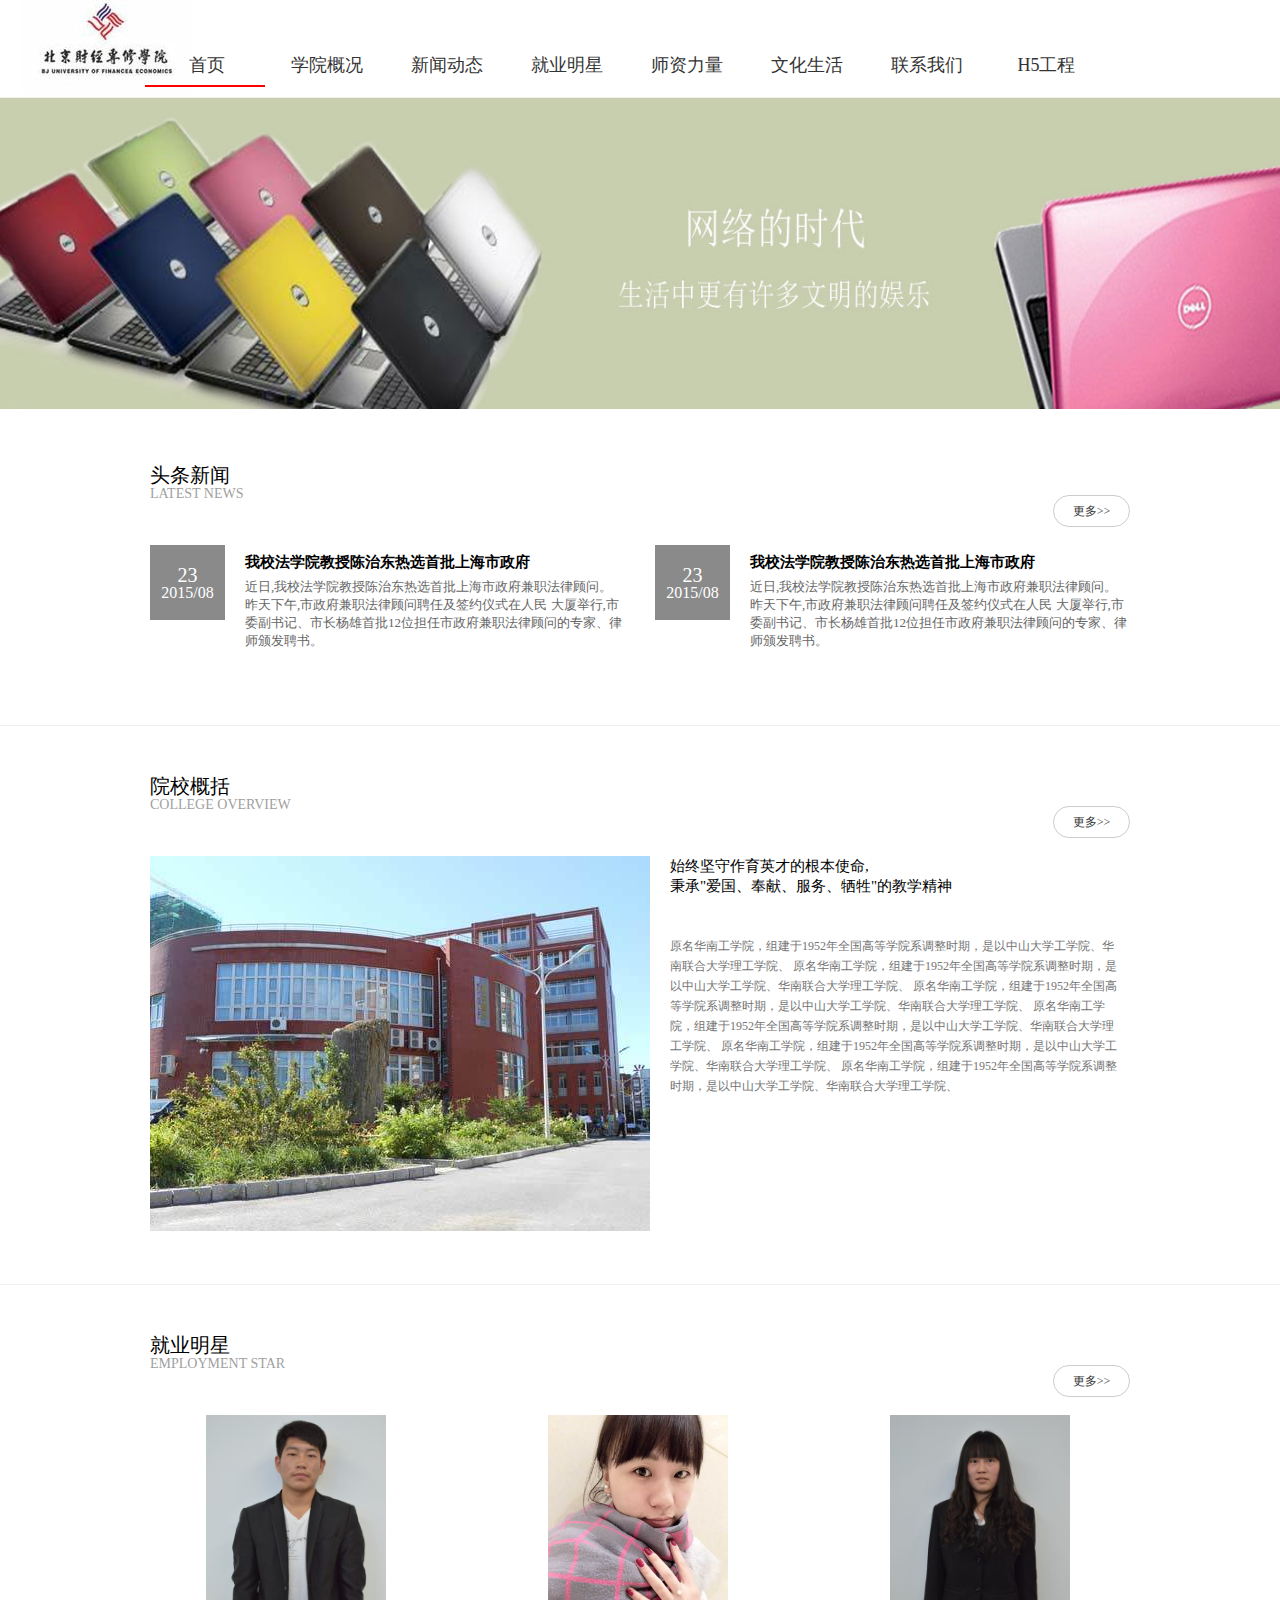
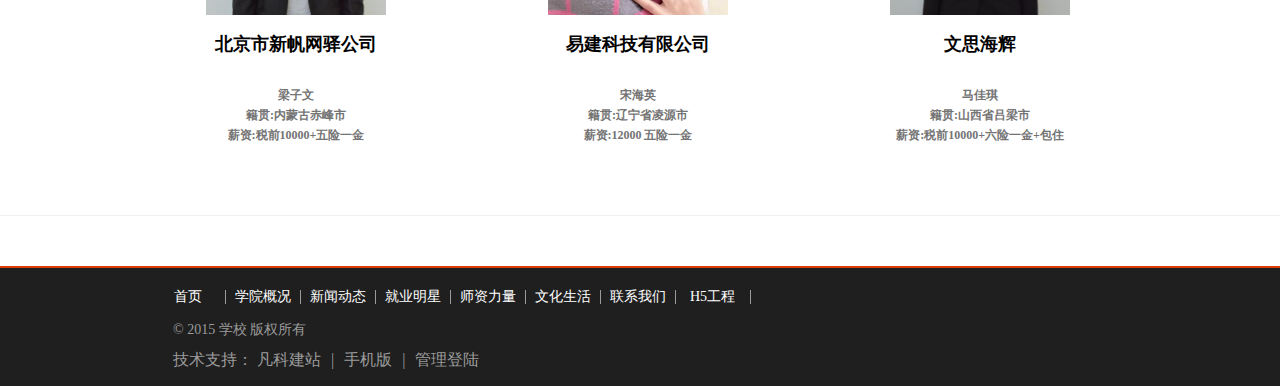
<file: college/index.html>
<!DOCTYPE html>
<html>

	<head>
		<meta charset="utf-8">
		<meta name="viewport" content="initial-scale=1.0, maximum-scale=1.0, user-scalable=no" />
		<title>H5学院</title>
		<link rel="stylesheet" type="text/css" href="css/reset.css" />
		<link rel="stylesheet" type="text/css" href="css/style.css" />
		<link rel="stylesheet" type="text/css" href="css/mediaStyle.css" />
		<script src="js/html5.js" type="text/javascript" charset="utf-8"></script>
		<script src="js/respond.js" type="text/javascript" charset="utf-8"></script>
	</head>

	<body>
		<header class="index_head">
			<ul>
				<li style="border-bottom: 2px solid red;"><a href="index.html">首页</a></li>
				<li><a href="scholastic.html">学院概况</a></li>
				<li><a href="new.html">新闻动态</a></li>
				<li><a href="humanism.html">就业明星</a></li>
				<li><a href="learning.html">师资力量</a></li>
				<li><a href="Kultur.html">文化生活</a></li>
				<li><a href="contact.html">联系我们</a></li>
				<li><a href="H5Engineering.html">H5工程</a></li>
			</ul>
		</header>
		<div id="div1" class="div1">
			<div class="banner" id="banner">
				<ul class="win" id="win">
					<li><img src="img/bannerA.jpg" alt=""></li>
					<li><img src="img/bannerS.jpg" alt=""></li>
					<li><img src="img/bannerD.jpg" alt=""></li>
					
				</ul>
				<img src="img/banner_left.png" alt="" class="left aaa">
				<img src="img/banner_right.png" alt="" class="right aaa">
			</div>
		</div>
		<div class="index_mian">
			<div class="index_mian_one">
				<div class="index_mian_one_new">
					<div class="index_mian_one_new_top">
						<div class="left">
							<h1>头条新闻</h1>
							<h2>LATEST NEWS</h2>
						</div>
						<div class="right">
							<a href="new.html">更多>></a>
						</div>
					</div>
					<div class="index_mian_one_new_center">
						<div class="left">
							<div class="block">
								<ul>
									<li>23</li>
									<li>2015/08</li>
								</ul>
							</div>
							<div class="right">
								<h1>我校法学院教授陈治东热选首批上海市政府</h1>
								<p>
									近日,我校法学院教授陈治东热选首批上海市政府兼职法律顾问。昨天下午,市政府兼职法律顾问聘任及签约仪式在人民 大厦举行,市委副书记、市长杨雄首批12位担任市政府兼职法律顾问的专家、律师颁发聘书。
								</p>
							</div>
						</div>
						<div class="left rightt">
							<div class="block">
								<ul>
									<li>23</li>
									<li>2015/08</li>
								</ul>
							</div>
							<div class="right">
								<h1>我校法学院教授陈治东热选首批上海市政府</h1>
								<p>
									近日,我校法学院教授陈治东热选首批上海市政府兼职法律顾问。昨天下午,市政府兼职法律顾问聘任及签约仪式在人民 大厦举行,市委副书记、市长杨雄首批12位担任市政府兼职法律顾问的专家、律师颁发聘书。
								</p>
							</div>
						</div>
					</div>
				</div>
			</div>
			<div class="index_mian_one index_mian_two">
				<div class="index_mian_one_new">
					<div class="index_mian_one_new_top">
						<div class="left">
							<h1>院校概括</h1>
							<h2>COLLEGE OVERVIEW</h2>
						</div>
						<div class="right">
							<a href="scholastic.html">更多>></a>
						</div>
					</div>
					<div class="index_mian_two_new_center">
						<div class="left">
							<img src="img/school.jpg" />
						</div>
						<div class="right">
							<h1>始终坚守作育英才的根本使命,</h1>
							<h1>秉承"爱国、奉献、服务、牺牲"的教学精神</h1>
							<p>
								原名华南工学院，组建于1952年全国高等学院系调整时期，是以中山大学工学院、华南联合大学理工学院、 原名华南工学院，组建于1952年全国高等学院系调整时期，是以中山大学工学院、华南联合大学理工学院、 原名华南工学院，组建于1952年全国高等学院系调整时期，是以中山大学工学院、华南联合大学理工学院、 原名华南工学院，组建于1952年全国高等学院系调整时期，是以中山大学工学院、华南联合大学理工学院、 原名华南工学院，组建于1952年全国高等学院系调整时期，是以中山大学工学院、华南联合大学理工学院、 原名华南工学院，组建于1952年全国高等学院系调整时期，是以中山大学工学院、华南联合大学理工学院、
							</p>
						</div>
						<div class="clear"></div>
					</div>
				</div>
			</div>
			<div class="index_mian_one index_mian_two index_mian_three">
				<div class="index_mian_one_new">
					<div class="index_mian_one_new_top">
						<div class="left">
							<h1>就业明星</h1>
							<h2>EMPLOYMENT STAR</h2>
						</div>
						<div class="right">
							<a href="humanism.html">更多>></a>
						</div>
					</div>
					<div class="index_mian_three_new_center">
						<div class="left">
							<div class="Aimg">
								<img src="img/liangziwen.jpg" />
							</div>
							<h1>北京市新帆网驿公司</h1>
							<ul>
								<li>梁子文</li>
								<li>籍贯:内蒙古赤峰市</li>
								<li>薪资:税前10000+五险一金</li>
							</ul>
						</div>
						<div class="left left_one">
							<div class="Aimg">
								<img src="img/songhaiying.jpg" />
							</div>
							<h1>易建科技有限公司</h1>
							<ul>
								<li>宋海英</li>
								<li>籍贯:辽宁省凌源市</li>
								<li>薪资:12000 五险一金</li>
							</ul>
						</div>
						<div class="left left_one">
							<div class="Aimg">
								<img src="img/majiaqi.jpg" />
							</div>
							<h1>文思海辉</h1>
							<ul>
								<li>马佳琪</li>
								<li>籍贯:山西省吕梁市</li>
								<li>薪资:税前10000+六险一金+包住</li>
							</ul>
						</div>
						<div class="clear"></div>
					</div>
				</div>
			</div>
		</div>
		<footer class="index_footer">
			<div class="footerMain">
				<ul class="navUl">
					<li><a href="index.html">首页</a></li>
					<li><a href="scholastic.html">学院概况</a></li>
					<li><a href="new.html">新闻动态</a></li>
					<li><a href="humanism.html">就业明星</a></li>
					<li><a href="learning.html">师资力量</a></li>
					<li><a href="Kultur.html">文化生活</a></li>
					<li><a href="contact.html">联系我们</a></li>
					<li><a href="H5Engineering.html">H5工程</a></li>
				</ul>
				<p>
					&copy; 2015 学校 版权所有
				</p>
				<ul class="listUl">
					<li>技术支持： <a href="#">凡科建站</a></li>
					<li>|</li>
					<li><a href="#">手机版</a></li>
					<li>|</li>
					<li><a href="#">管理登陆</a></li>
				</ul>
			</div>
		</footer>
	</body>
	<script src="js/jquery-1.11.0.js" type="text/javascript" charset="utf-8"></script>
	<script src="js/jquery-1.11.3.min.js"></script>
	<script src="js/bannerJs.js" type="text/javascript" charset="utf-8"></script>
	
</html>
</file>
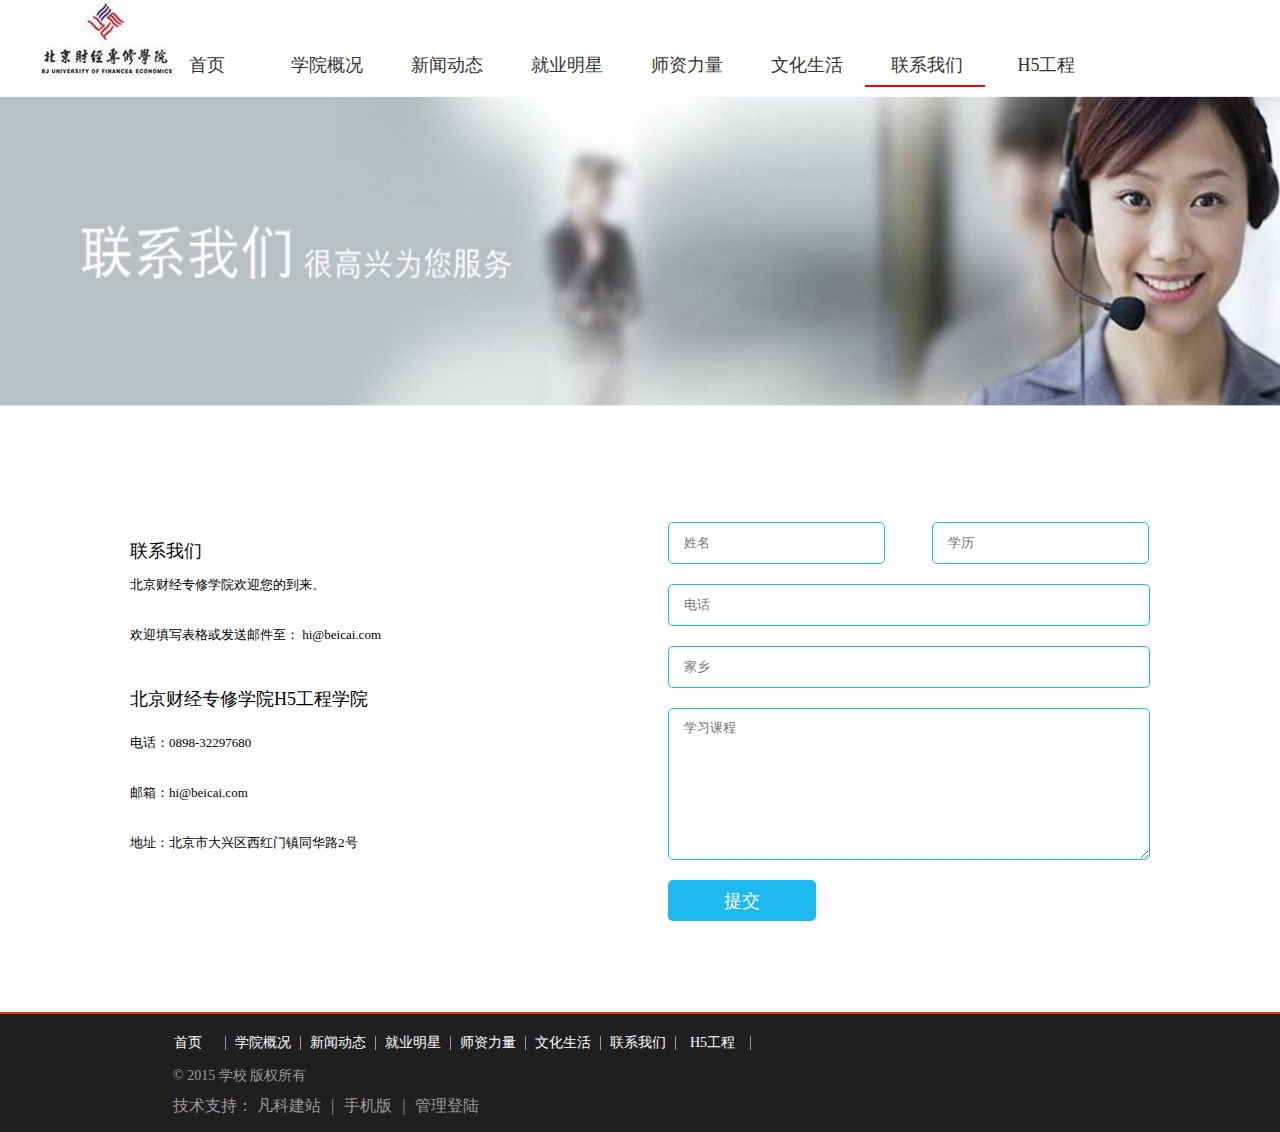
<file: college/contact.html>
<!DOCTYPE html>
<html>

	<head>
		<meta charset="UTF-8">
		<title>联系我们</title>
		<link rel="stylesheet" type="text/css" href="css/reset.css" />
		<link rel="stylesheet" type="text/css" href="css/style.css" />
		<link rel="stylesheet" type="text/css" href="css/mediaStyle.css" />
		<script src="js/html5.js" type="text/javascript" charset="utf-8"></script>
		<script src="js/respond.js" type="text/javascript" charset="utf-8"></script>

	</head>

	<body>
		<header class="index_head">
			<ul>
				<li><a href="index.html">首页</a></li>
				<li><a href="scholastic.html">学院概况</a></li>
				<li><a href="new.html">新闻动态</a></li>
				<li><a href="humanism.html">就业明星</a></li>
				<li><a href="learning.html">师资力量</a></li>
				<li><a href="Kultur.html">文化生活</a></li>
				<li style="border-bottom: 2px solid red;"><a href="contact.html">联系我们</a></li>
				<li><a href="H5Engineering.html">H5工程</a></li>
			</ul>
		</header>
		<div class="subBanner">
			<img src="img/bannerH.jpg" />
		</div>
		<div class="contact row" id="contact">
			<div class="w1200">

				<div class="contactinfo wow slideInLeft" data-wow-duration="0.8" style="visibility: visible; animation-name: slideInLeft;">
					<div class="title">
						<h2>联系我们</h2>
					</div>
					<p class="infolist">北京财经专修学院欢迎您的到来。
						<br> 欢迎填写表格或发送邮件至：
						<a href="mailto:hi@beicai.com">hi@beicai.com</a></p>
					<h1>北京财经专修学院H5工程学院</h1>
					<p>电话：0898-32297680</p>
					<p>邮箱：<a href="mailto:hi@beicai.com">hi@beicai.com</a></p>
					<p>地址：<a href="http://api.map.baidu.com/marker?location=18.312846,109.617865&title=%E7%B1%B3%E9%A5%AD%E7%A7%91%E6%8A%80&content=%E4%BA%91%E6%B8%AF%E5%9B%AD%E5%8C%BA6%E6%A0%8B3%E6%A5%BC&output=html" target="_blank">北京市大兴区西红门镇同华路2号</a></p>

				</div>
				<div class="contactform wow slideInRight" data-wow-duration="0.8" style="visibility: visible; animation-name: slideInRight;">

					<form enctype="multipart/form-data" method="post">
						<input type="hidden" name="action" value="post">
						<input type="hidden" name="diyid" value="1">
						<input type="hidden" name="do" value="2">
						<p>
							<input type="text" name="name" id="name" class="inputtxt " placeholder="姓名">

							<span style="”width:0;overflow:hidden;display:inline-block;float:left;”">&nbsp;</span>
							<input type="text" name="company" id="company" class="inputtxt line" placeholder="学历">

						</p>
						<p>
							<input type="text" name="tel" id="tel" class="inputlong" placeholder="电话">

						</p>
						<p>
							<input type="text" name="tel" id="tel" class="inputlong" placeholder="家乡">

						</p>
						<p>
							<textarea class="inputtxt" name="content" id="content" cols="30" rows="10" placeholder="学习课程"></textarea>

						</p>
						<input class="inputsub" type="submit" name="submit" value="提交">
					</form>
				</div>
			</div>
		</div>

		<footer class="index_footer">
			<div class="footerMain">
				<ul class="navUl">
					<li><a href="index.html">首页</a></li>
					<li><a href="scholastic.html">学院概况</a></li>
					<li><a href="new.html">新闻动态</a></li>
					<li><a href="humanism.html">就业明星</a></li>
					<li><a href="learning.html">师资力量</a></li>
					<li><a href="Kultur.html">文化生活</a></li>
					<li><a href="contact.html">联系我们</a></li>
					<li><a href="H5Engineering.html">H5工程</a></li>
				</ul>
				<p>
					&copy; 2015 学校 版权所有
				</p>
				<ul class="listUl">
					<li>技术支持： <a href="#">凡科建站</a></li>
					<li>|</li>
					<li><a href="#">手机版</a></li>
					<li>|</li>
					<li><a href="#">管理登陆</a></li>
				</ul>
			</div>
		</footer>
	</body>

</html>
</file>
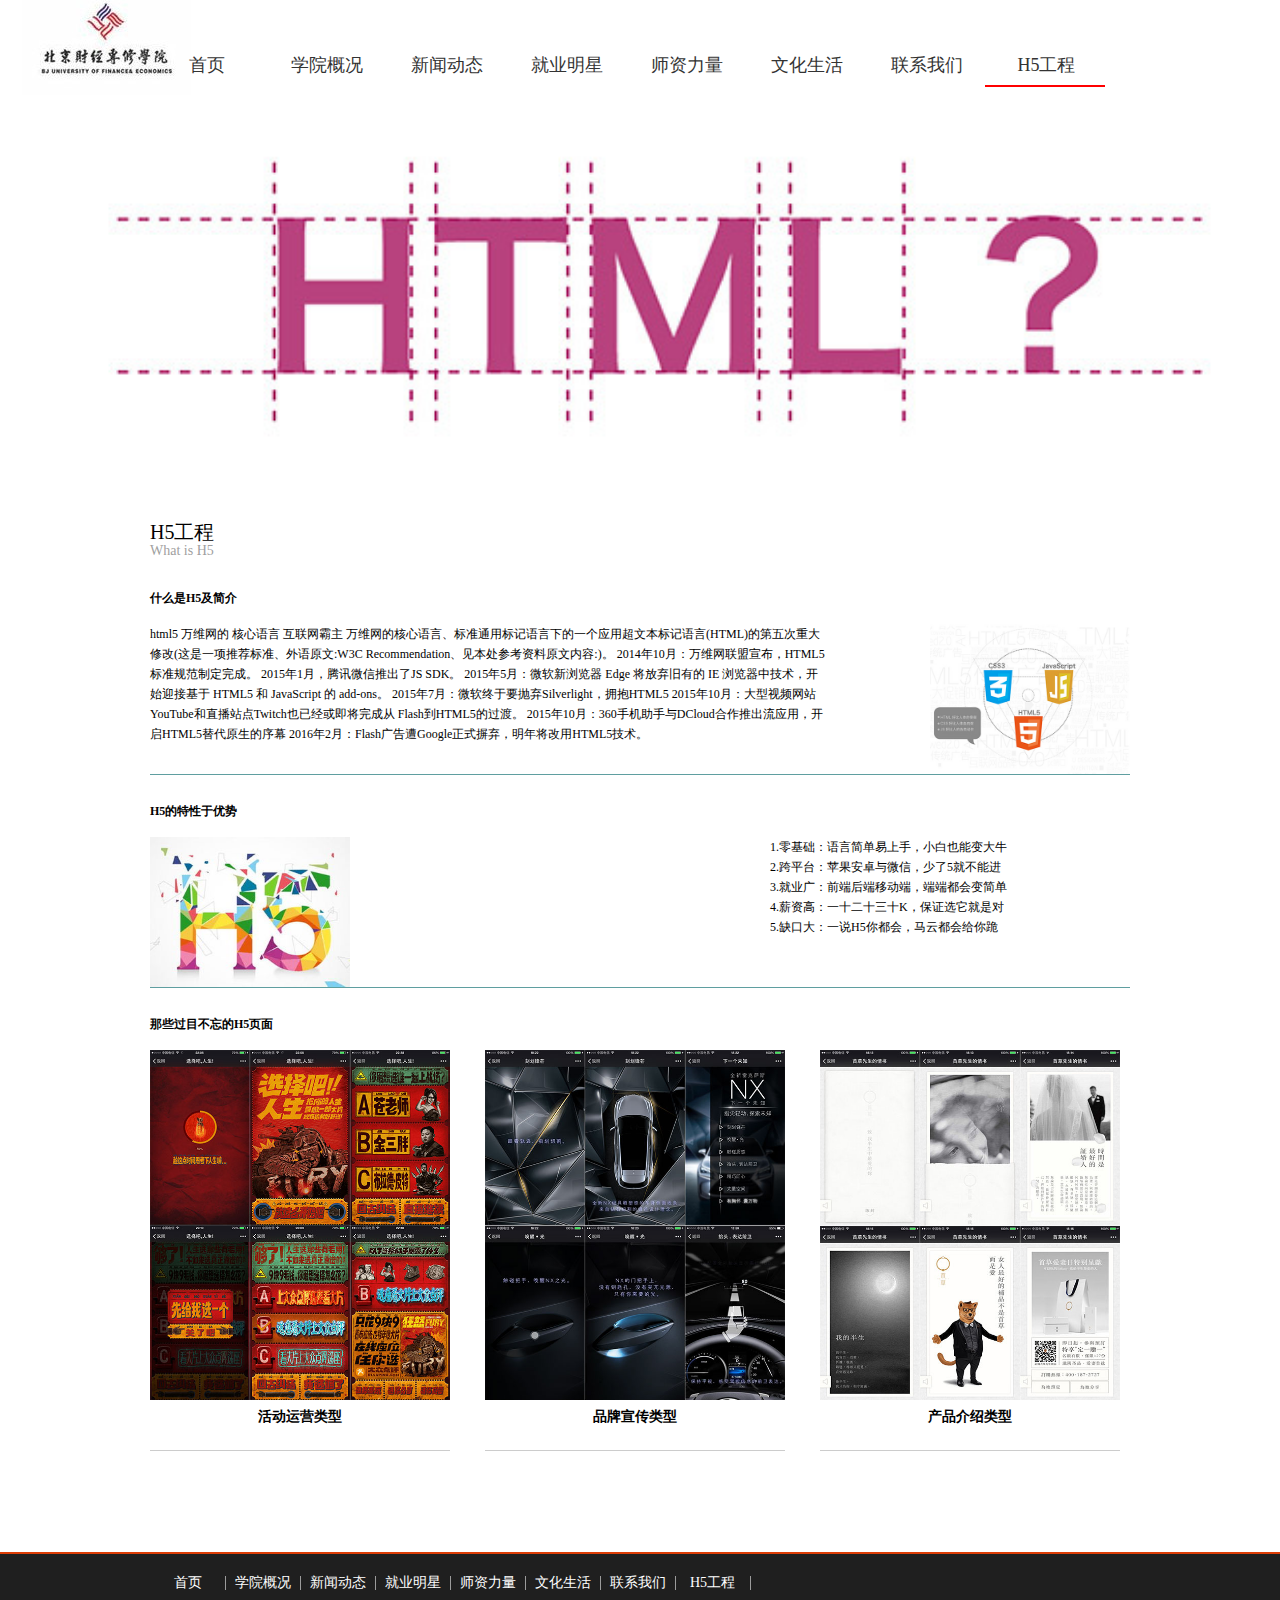
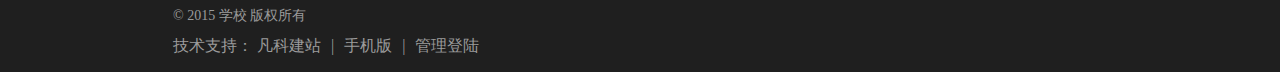
<file: college/H5Engineering.html>
<!DOCTYPE html>
<html>

	<head>
		<meta charset="UTF-8">
		<title>H5工程</title>
		<link rel="stylesheet" type="text/css" href="css/reset.css" />
		<link rel="stylesheet" type="text/css" href="css/style.css" />
		<link rel="stylesheet" type="text/css" href="css/mediaStyle.css" />
		<script src="js/html5.js" type="text/javascript" charset="utf-8"></script>
		<script src="js/respond.js" type="text/javascript" charset="utf-8"></script>

	</head>

	<body>
		<header class="index_head">
			<ul>
				<li><a href="index.html">首页</a></li>
				<li><a href="scholastic.html">学院概况</a></li>
				<li><a href="new.html">新闻动态</a></li>
				<li><a href="humanism.html">就业明星</a></li>
				<li><a href="learning.html">师资力量</a></li>
				<li><a href="Kultur.html">文化生活</a></li>
				<li><a href="contact.html">联系我们</a></li>
				<li style="border-bottom: 2px solid red;"><a href="H5Engineering.html">H5工程</a></li>
			</ul>
		</header>
		<div class="subBanner">
			<img src="img/html5.jpg" />
		</div>
		<div class="H5_main">
			<div class="index_mian_one_new_top">
				<div class="left">
					<h1>H5工程</h1>
					<h2>What is H5</h2>
				</div>
			</div>
			<div class="top">
				<h1>什么是H5及简介</h1>
				<p> html5 万维网的 核心语言 互联网霸主 万维网的核心语言、标准通用标记语言下的一个应用超文本标记语言(HTML)的第五次重大修改(这是一项推荐标准、外语原文:W3C Recommendation、见本处参考资料原文内容:)。 2014年10月：万维网联盟宣布，HTML5标准规范制定完成。 2015年1月，腾讯微信推出了JS SDK。 2015年5月：微软新浏览器 Edge 将放弃旧有的 IE 浏览器中技术，开始迎接基于 HTML5 和 JavaScript 的 add-ons。 2015年7月：微软终于要抛弃Silverlight，拥抱HTML5
					2015年10月：大型视频网站YouTube和直播站点Twitch也已经或即将完成从 Flash到HTML5的过渡。 2015年10月：360手机助手与DCloud合作推出流应用，开启HTML5替代原生的序幕 2016年2月：Flash广告遭Google正式摒弃，明年将改用HTML5技术。
				</p>
				<img src="img/H5_1.jpg" />
			</div>
			<div class="cente">
				<h1>H5的特性于优势</h1>
				<img src="img/H5.jpg" />
				<pre>
					1.零基础：语言简单易上手，小白也能变大牛
					2.跨平台：苹果安卓与微信，少了5就不能进
					3.就业广：前端后端移动端，端端都会变简单
					4.薪资高：一十二十三十K，保证选它就是对
					5.缺口大：一说H5你都会，马云都会给你跪
					
				</pre>

				</p>
			</div>
			<div class="bottom">
				<h1>那些过目不忘的H5页面</h1>
				<div class="case_1">
					<img src="img/case_1.jpg" />
					<h2>活动运营类型</h2>
				</div>
				<div class="case_2">
					<img src="img/case_2.jpg" />
					<h2>品牌宣传类型</h2>
				</div>
				<div class="case_3">
					<img src="img/case_3.jpg" />
					<h2>产品介绍类型</h2>
				</div>
			</div>
		</div>
		<footer class="index_footer">
			<div class="footerMain">
				<ul class="navUl">
					<li><a href="index.html">首页</a></li>
					<li><a href="scholastic.html">学院概况</a></li>
					<li><a href="new.html">新闻动态</a></li>
					<li><a href="humanism.html">就业明星</a></li>
					<li><a href="learning.html">师资力量</a></li>
					<li><a href="Kultur.html">文化生活</a></li>
					<li><a href="contact.html">联系我们</a></li>
					<li><a href="H5Engineering.html">H5工程</a></li>
				</ul>
				<p>
					&copy; 2015 学校 版权所有
				</p>
				<ul class="listUl">
					<li>技术支持： <a href="#">凡科建站</a></li>
					<li>|</li>
					<li><a href="#">手机版</a></li>
					<li>|</li>
					<li><a href="#">管理登陆</a></li>
				</ul>
			</div>
		</footer>
	</body>
	
</html>
</file>
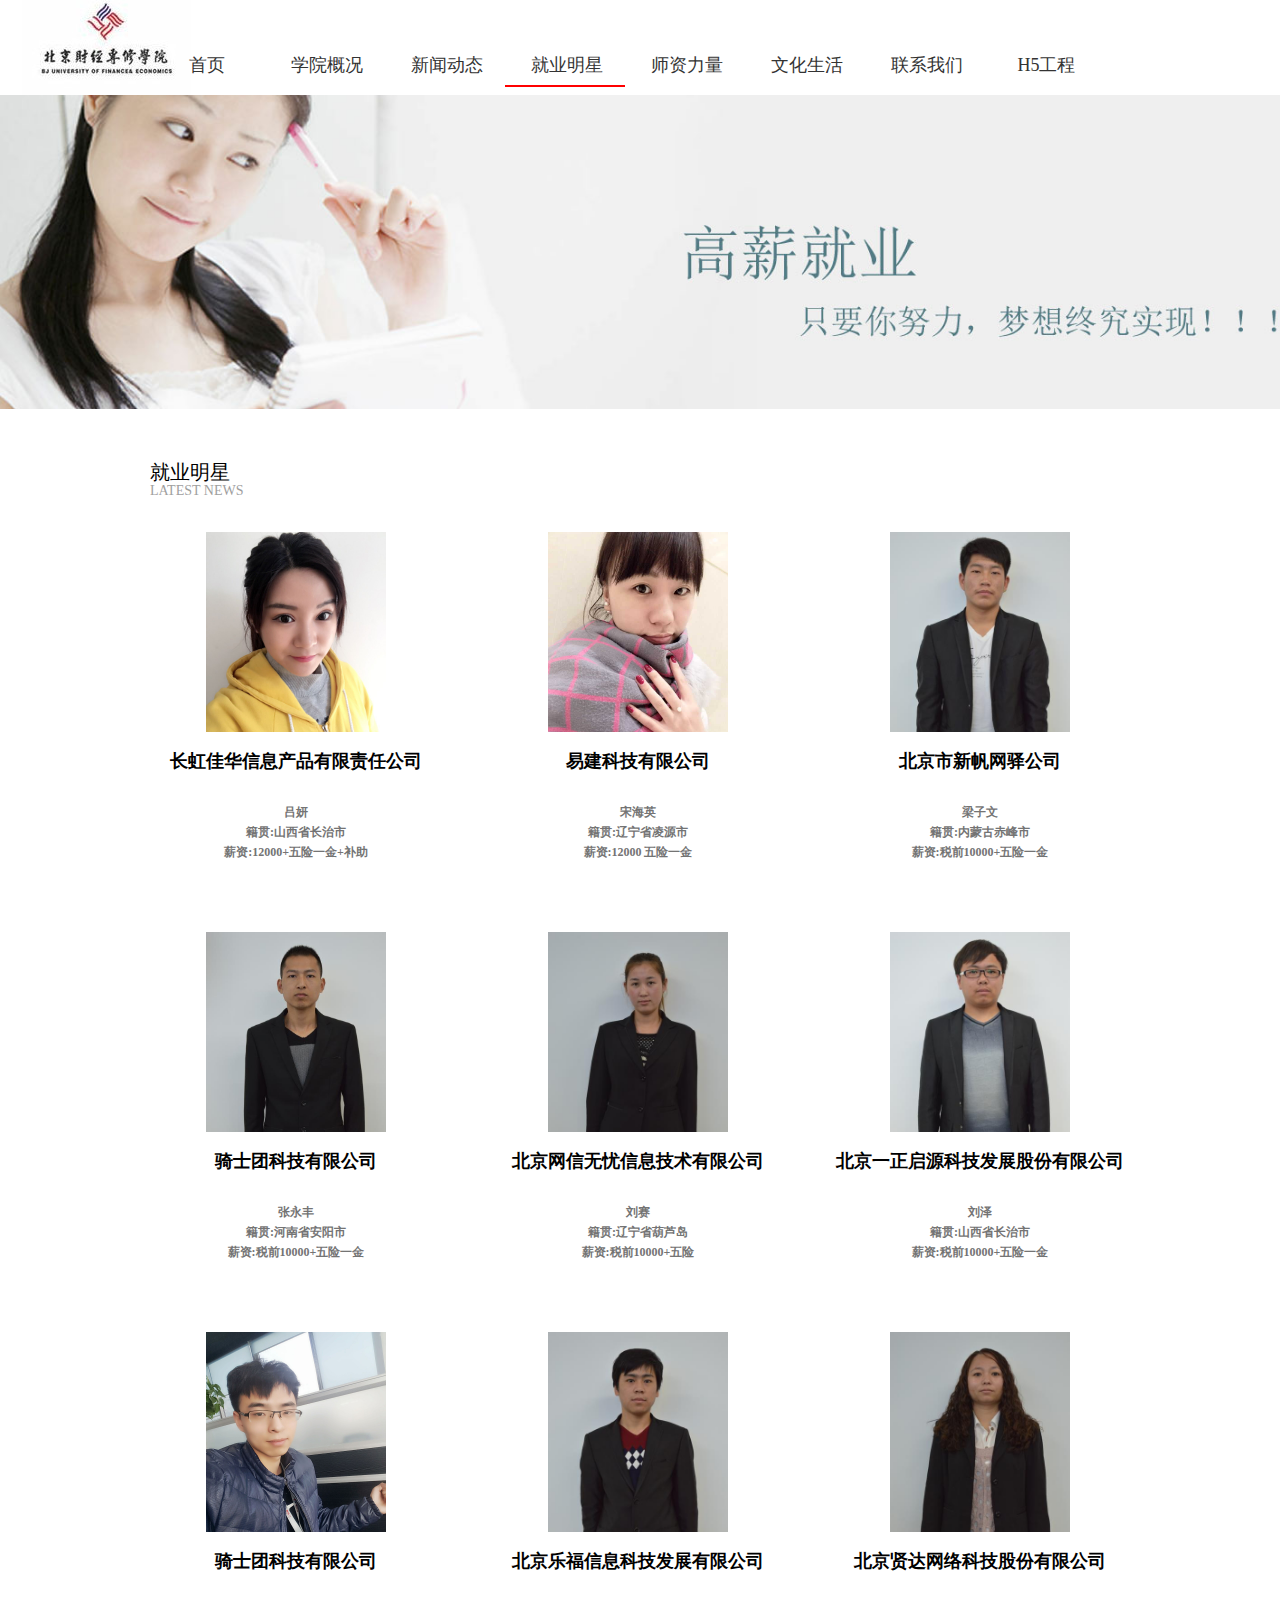
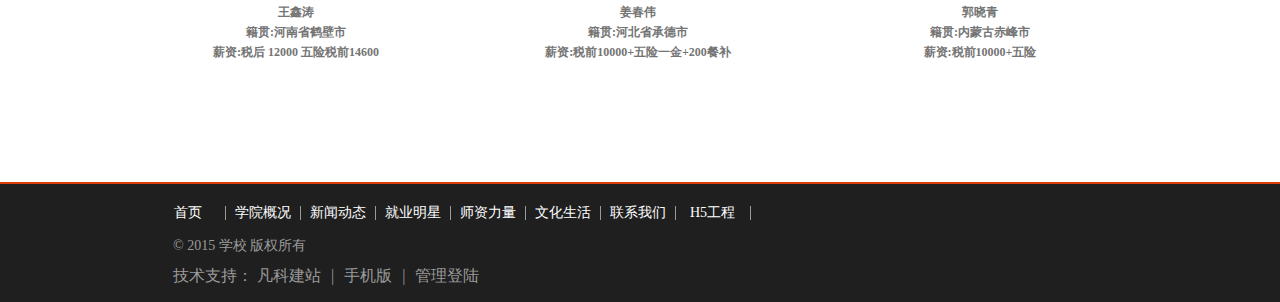
<file: college/humanism.html>
<!DOCTYPE html>
<html>

	<head>
		<meta charset="UTF-8">
		<title>就业明星</title>
		<link rel="stylesheet" type="text/css" href="css/reset.css" />
		<link rel="stylesheet" type="text/css" href="css/style.css" />
		<link rel="stylesheet" type="text/css" href="css/mediaStyle.css" />
		<script src="js/html5.js" type="text/javascript" charset="utf-8"></script>
		<script src="js/respond.js" type="text/javascript" charset="utf-8"></script>

	</head>

	<body>
		<header class="index_head">
			<ul>
				<li><a href="index.html">首页</a></li>
				<li><a href="scholastic.html">学院概况</a></li>
				<li><a href="new.html">新闻动态</a></li>
				<li style="border-bottom: 2px solid red;"><a href="humanism.html">就业明星</a></li>
				<li><a href="learning.html">师资力量</a></li>
				<li><a href="Kultur.html">文化生活</a></li>
				<li><a href="contact.html">联系我们</a></li>
				<li><a href="H5Engineering.html">H5工程</a></li>
			</ul>
		</header>
		<div class="subBanner">
			<img src="img/bannerD.jpg" />
		</div>
		<div class="humamism_main">
			<div class="index_mian_one_new_top">
				<div class="left">
					<h1>就业明星</h1>
					<h2>LATEST NEWS</h2>
				</div>
			</div>
			<div class="index_mian_three_new_center jiuye">
				<div class="left">
					<div class="Aimg">
						<img src="img/lvyan.jpg" />
					</div>
					<h1>长虹佳华信息产品有限责任公司 </h1>
					<ul>
						<li>吕妍</li>
						<li>籍贯:山西省长治市</li>
						<li>薪资:12000+五险一金+补助</li>
					</ul>
				</div>
				<div class="left left_one">
					<div class="Aimg">
						<img src="img/songhaiying.jpg" />
					</div>
					<h1>易建科技有限公司</h1>
					<ul>
						<li>宋海英</li>
						<li>籍贯:辽宁省凌源市</li>
						<li>薪资:12000 五险一金</li>
					</ul>

				</div>
				<div class="left left_one">
					<div class="Aimg">
						<img src="img/liangziwen.jpg" />
					</div>
					<h1>北京市新帆网驿公司</h1>
					<ul>
						<li>梁子文</li>
						<li>籍贯:内蒙古赤峰市</li>
						<li>薪资:税前10000+五险一金</li>
					</ul>

				</div>
				<div class="clear"></div>
			</div>
			<div class="index_mian_three_new_center jiuYeTow">
				<div class="left">
					<div class="Aimg">
						<img src="img/zhangyongfeng.jpg" />
					</div>
					<h1>骑士团科技有限公司</h1>
					<ul>
						<li>张永丰</li>
						<li>籍贯:河南省安阳市</li>
						<li>薪资:税前10000+五险一金</li>
					</ul>

				</div>
				<div class="left left_one">
					<div class="Aimg">
						<img src="img/liusai.jpg" />
					</div>
					<h1>北京网信无忧信息技术有限公司</h1>
					<ul>
						<li>刘赛</li>
						<li>籍贯:辽宁省葫芦岛</li>
						<li>薪资:税前10000+五险</li>
					</ul>

				</div>
				<div class="left left_one">
					<div class="Aimg">
						<img src="img/liuze.jpg" />
					</div>
					<h1>北京一正启源科技发展股份有限公司</h1>
					<ul>
						<li>刘泽</li>
						<li>籍贯:山西省长治市</li>
						<li>薪资:税前10000+五险一金</li>
					</ul>
				</div>
				<div class="clear"></div>
			</div>
			<div class="index_mian_three_new_center jiuYeTow">
				<div class="left">
					<div class="Aimg">
						<img src="img/wangxintao.jpg" />
					</div>
					<h1>骑士团科技有限公司</h1>
					<ul>
						<li>王鑫涛</li>
						<li>籍贯:河南省鹤壁市</li>
						<li>薪资:税后 12000 五险税前14600</li>
					</ul>

				</div>
				<div class="left left_one">
					<div class="Aimg">
						<img src="img/jiangchunwei.jpg" />
					</div>
					<h1>北京乐福信息科技发展有限公司</h1>
					<ul>
						<li>姜春伟</li>
						<li>籍贯:河北省承德市</li>
						<li>薪资:税前10000+五险一金+200餐补</li>
					</ul>

				</div>
				<div class="left left_one">
					<div class="Aimg">
						<img src="img/guoxiaoqing.jpg" />
					</div>
					<h1>北京贤达网络科技股份有限公司</h1>
					<ul>
						<li>郭晓青</li>
						<li>籍贯:内蒙古赤峰市</li>
						<li>薪资:税前10000+五险</li>
					</ul>
				</div>
				<div class="clear"></div>
			</div>
		</div>
		<footer class="index_footer">
			<div class="footerMain">
				<ul class="navUl">
					<li><a href="index.html">首页</a></li>
					<li><a href="scholastic.html">学院概况</a></li>
					<li><a href="new.html">新闻动态</a></li>
					<li><a href="humanism.html">就业明星</a></li>
					<li><a href="learning.html">师资力量</a></li>
					<li><a href="Kultur.html">文化生活</a></li>
					<li><a href="contact.html">联系我们</a></li>
					<li><a href="H5Engineering.html">H5工程</a></li>
				</ul>
				<p>
					&copy; 2015 学校 版权所有
				</p>
				<ul class="listUl">
					<li>技术支持： <a href="#">凡科建站</a></li>
					<li>|</li>
					<li><a href="#">手机版</a></li>
					<li>|</li>
					<li><a href="#">管理登陆</a></li>
				</ul>
			</div>
		</footer>
	</body>
	
</html>
</file>
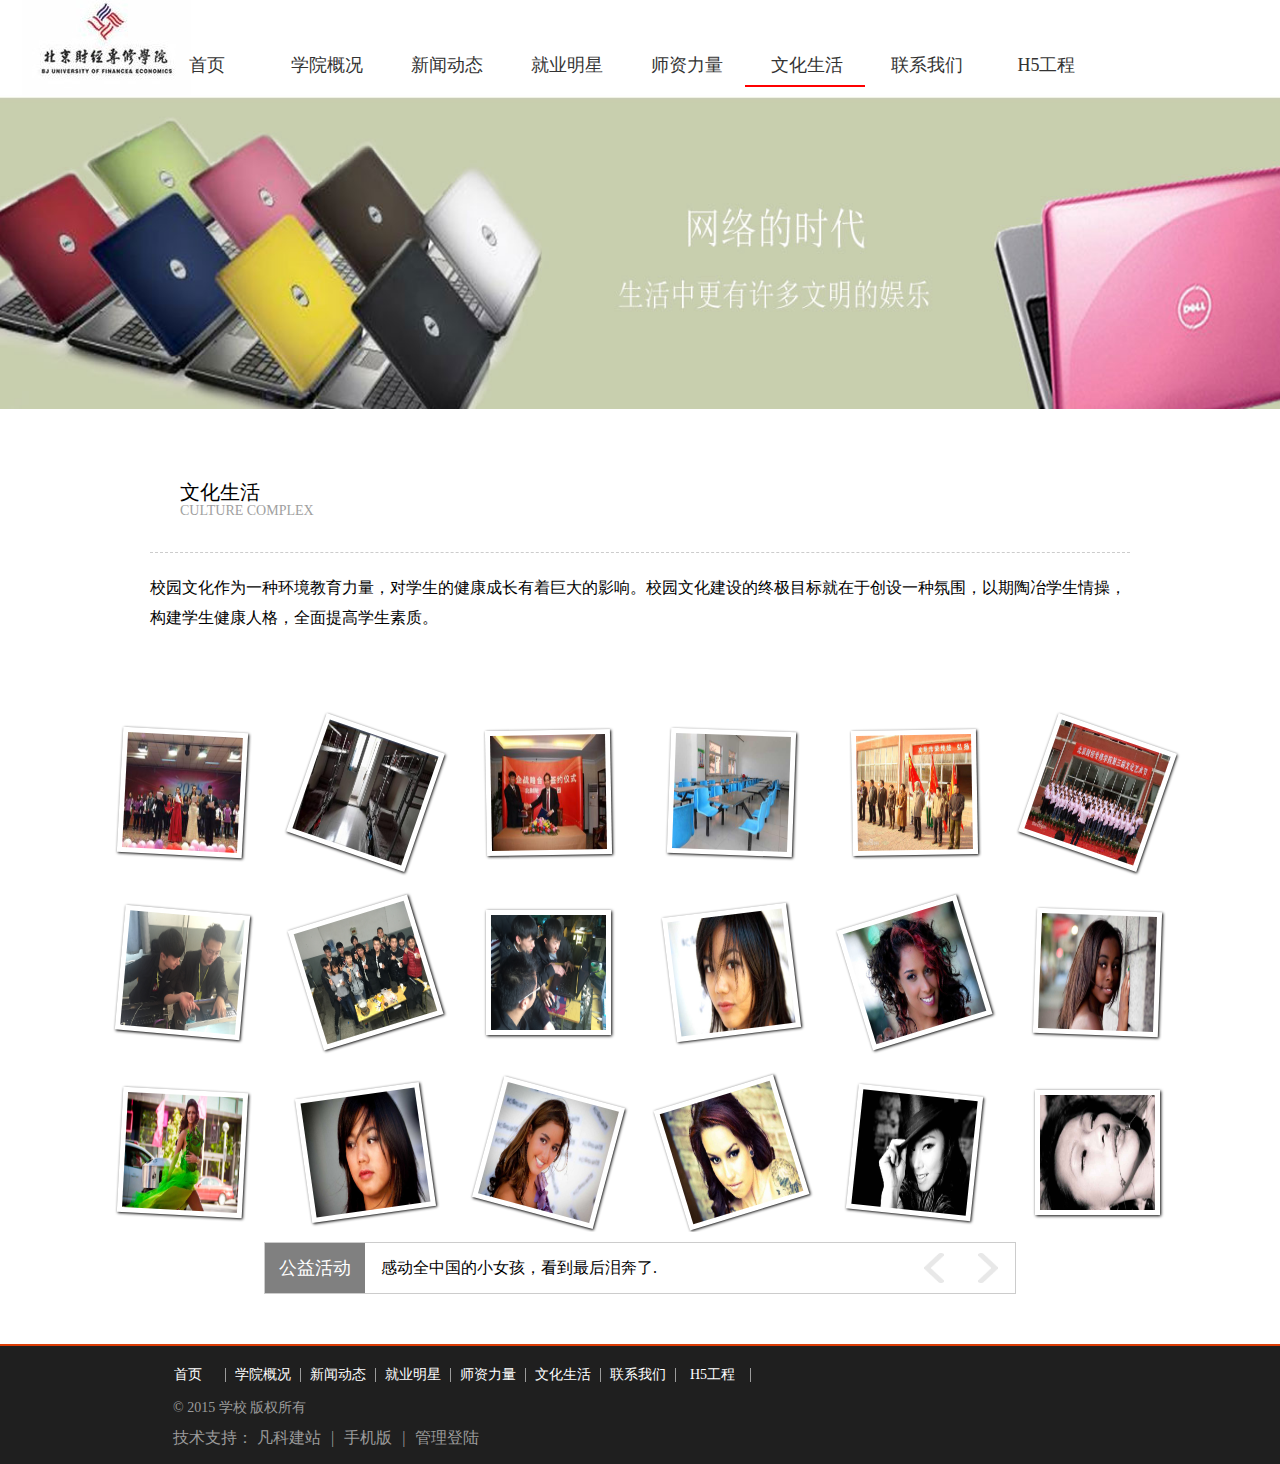
<file: college/Kultur.html>
<!DOCTYPE html>
<html>

	<head>
		<meta charset="UTF-8">
		<title>文化生活</title>
		<link rel="stylesheet" type="text/css" href="css/reset.css" />
		<link rel="stylesheet" type="text/css" href="css/style.css" />
		<link rel="stylesheet" type="text/css" href="css/mediaStyle.css" />
		<script src="js/html5.js" type="text/javascript" charset="utf-8"></script>
		<script src="js/respond.js" type="text/javascript" charset="utf-8"></script>

	</head>

	<body>
		<header class="index_head">
			<ul>
				<li><a href="index.html">首页</a></li>
				<li><a href="scholastic.html">学院概况</a></li>
				<li><a href="new.html">新闻动态</a></li>
				<li><a href="humanism.html">就业明星</a></li>
				<li><a href="learning.html">师资力量</a></li>
				<li style="border-bottom: 2px solid red;"><a href="Kultur.html">文化生活</a></li>
				<li><a href="contact.html">联系我们</a></li>
				<li><a href="H5Engineering.html">H5工程</a></li>
			</ul>
		</header>
		<div class="subBanner">
			<img src="img/bannerA.jpg" />
		</div>
		<div class="Kultur_main">
			<div class="index_mian_one_new_top">
				<div class="left">
					<h1>文化生活</h1>
					<h2>CULTURE COMPLEX</h2>
				</div>
			</div>
			<div class="Kultur_h1_p">
				<p class="Kultur_p">校园文化作为一种环境教育力量，对学生的健康成长有着巨大的影响。校园文化建设的终极目标就在于创设一种氛围，以期陶冶学生情操，构建学生健康人格，全面提高学生素质。</p>
			</div>

			<div id="im_wrapper" class="im_wrapper">
				<div style="background-position:0px 0px;"><img src="img/1.jpg" alt="" /></div>
				<div style="background-position:-125px 0px;"><img src="img/2.jpg" alt="" /></div>
				<div style="background-position:-250px 0px;"><img src="img/3.jpg" alt="" /></div>
				<div style="background-position:-375px 0px;"><img src="img/4.jpg" alt="" /></div>
				<div style="background-position:-500px 0px;"><img src="img/5.jpg" alt="" /></div>
				<div style="background-position:-625px 0px;"><img src="img/6.jpg" alt="" /></div>

				<div style="background-position:0px -125px;"><img src="img/7.jpg" alt="" /></div>
				<div style="background-position:-125px -125px;"><img src="img/8.jpg" alt="" /></div>
				<div style="background-position:-250px -125px;"><img src="img/9.jpg" alt="" /></div>
				<div style="background-position:-375px -125px;"><img src="img/10.jpg" alt="" /></div>
				<div style="background-position:-500px -125px;"><img src="img/11.jpg" alt="" /></div>
				<div style="background-position:-625px -125px;"><img src="img/12.jpg" alt="" /></div>

				<div style="background-position:0px -250px;"><img src="img/13.jpg" alt="" /></div>
				<div style="background-position:-125px -250px;"><img src="img/14.jpg" alt="" /></div>
				<div style="background-position:-250px -250px;"><img src="img/15.jpg" alt="" /></div>
				<div style="background-position:-375px -250px;"><img src="img/16.jpg" alt="" /></div>
				<div style="background-position:-500px -250px;"><img src="img/17.jpg" alt="" /></div>
				<div style="background-position:-625px -250px;"><img src="img/18.jpg" alt="" /></div>

				<div style="background-position:0px -375px;"><img src="img/19.jpg" alt="" /></div>
				<div style="background-position:-125px -375px;"><img src="img/20.jpg" alt="" /></div>
				<div style="background-position:-250px -375px;"><img src="img/21.jpg" alt="" /></div>
				<div style="background-position:-375px -375px;"><img src="img/22.jpg" alt="" /></div>
				<div style="background-position:-500px -375px;"><img src="img/23.jpg" alt="" /></div>
				<div style="background-position:-625px -375px;"><img src="img/24.jpg" alt="" /></div>
			</div>
			<!--<div id="im_next" class="im_next">--><img src="img/you.jpg.jpg" id="im_next" class="im_next" />
			<!--</div>-->
			<!--<div id="im_prev" class="im_prev">--><img src="img/zuo.jpg.jpg" id="im_prev" class="im_prev" />
			<!--</div>-->

		</div>

		<div class="clear">

		</div>
		<div id="im_list">
			<h2>公益活动</h2>
			<ul>
				<li style="display:block" class="yi"><a href="javascript:;">感动全中国的小女孩，看到最后泪奔了.</a></li>
				<li><a href="javascript:;">iOS8.4.1正式发布 360发现两漏洞获苹果公开致谢 </a></li>
				<li><a href="javascript:;">所有电脑都能升WIN10？这个小工具告诉你真相</a></li>
				<li><a href="javascript:;">360三大议题入选世界顶级安全大会 </a></li>

			</ul>
			<div id="xia">
				<img src="img/zuo.jpg.jpg" class="zuo" />
				<img src="img/you.jpg.jpg" class="you" style=" margin-left:30px" />
			</div>
		</div>
		<div class="im_content" id="im_content">
			<div id="im_content_content">
				<div id="content1">
					<h1>感动全中国的小女孩，看到最后泪奔了</h1>
					<img src="img/school.jpg" alt="" />
					<p>iOS8.4.1正式发布 360发现两漏洞获苹果公开致谢iOS8.4.1正式发布 360发现两漏洞获苹果公开致谢iOS8.4.1正式发布 360发现两漏洞获苹果公开致谢iOS8.4.1正式发布 360发现两漏洞获苹果公开致谢iOS8.4.1正式发布 360发现两漏洞获苹果公开致谢iOS8.4.1正式发布 360发现两漏洞获苹果公开致谢</p>

					<b>时间：2015-3-6</b>
					<b>作者：小K</b>
					<button>返回</button>
				</div>
				<div id="content1">
					<h1>iOS8.4.1正式发布 360发现两漏洞获苹果公开致谢</h1>
					<img src="img/school.jpg" alt="" />
					<p>iOS8.4.1正式发布 360发现两漏洞获苹果公开致谢iOS8.4.1正式发布 360发现两漏洞获苹果公开致谢iOS8.4.1正式发布 360发现两漏洞获苹果公开致谢iOS8.4.1正式发布 360发现两漏洞获苹果公开致谢iOS8.4.1正式发布 360发现两漏洞获苹果公开致谢iOS8.4.1正式发布 360发现两漏洞获苹果公开致谢</p>

					<b>时间：2015-3-6</b>
					<b>作者：小K</b>
					<button>返回</button>
				</div>
				<div id="content1">
					<h1>所有电脑都能升WIN10？这个小工具告诉你真相</h1>
					<img src="img/school.jpg" alt="" />
					<p>iOS8.4.1正式发布 360发现两漏洞获苹果公开致谢iOS8.4.1正式发布 360发现两漏洞获苹果公开致谢iOS8.4.1正式发布 360发现两漏洞获苹果公开致谢iOS8.4.1正式发布 360发现两漏洞获苹果公开致谢iOS8.4.1正式发布 360发现两漏洞获苹果公开致谢iOS8.4.1正式发布 360发现两漏洞获苹果公开致谢</p>

					<b>时间：2015-3-6</b>
					<b>作者：小K</b>
					<button>返回</button>
				</div>
				<div id="content1">
					<h1>360三大议题入选世界顶级安全大会 </h1>
					<img src="img/school.jpg" alt="" />
					<p>iOS8.4.1正式发布 360发现两漏洞获苹果公开致谢iOS8.4.1正式发布 360发现两漏洞获苹果公开致谢iOS8.4.1正式发布 360发现两漏洞获苹果公开致谢iOS8.4.1正式发布 360发现两漏洞获苹果公开致谢iOS8.4.1正式发布 360发现两漏洞获苹果公开致谢iOS8.4.1正式发布 360发现两漏洞获苹果公开致谢</p>

					<b>时间：2015-3-6</b>
					<b>作者：小K</b>
					<button>返回</button>
				</div>
			</div>
		</div>
		<footer class="index_footer">
			<div class="footerMain">
				<ul class="navUl">
					<li><a href="index.html">首页</a></li>
					<li><a href="scholastic.html">学院概况</a></li>
					<li><a href="new.html">新闻动态</a></li>
					<li><a href="humanism.html">就业明星</a></li>
					<li><a href="learning.html">师资力量</a></li>
					<li><a href="Kultur.html">文化生活</a></li>
					<li><a href="contact.html">联系我们</a></li>
					<li><a href="H5Engineering.html">H5工程</a></li>
				</ul>

				<p>
					&copy; 2015 学校 版权所有
				</p>
				<ul class="listUl">
					<li>技术支持： <a href="#">凡科建站</a></li>
					<li>|</li>
					<li><a href="#">手机版</a></li>
					<li>|</li>
					<li><a href="#">管理登陆</a></li>
				</ul>
			</div>
		</footer>
	</body>
	
</html>
<script type="text/javascript" src="js/jquery.min.js"></script>
<script src="js/jquery.transform-0.9.1.min.js"></script>
<script type="text/javascript">
	//Paul Irish smartresize : http://paulirish.com/2009/throttled-smartresize-jquery-event-handler/
	(function($, sr) {
		// debouncing function from John Hann
		// http://unscriptable.com/index.php/2009/03/20/debouncing-javascript-methods/
		var debounce = function(func, threshold, execAsap) {
				var timeout;
				return function debounced() {
					var obj = this,
						args = arguments;

					function delayed() {
						if (!execAsap)
							func.apply(obj, args);
						timeout = null;
					};
					if (timeout)
						clearTimeout(timeout);
					else if (execAsap)
						func.apply(obj, args);
					timeout = setTimeout(delayed, threshold || 100);
				};
			}
			//smartresize
		jQuery.fn[sr] = function(fn) {
			return fn ? this.bind('resize', debounce(fn)) : this.trigger(sr);
		};
	})(jQuery, 'smartresize');
</script>
<script type="text/javascript">
	$(function() {
		//check if the user made the
		//mistake to open it with IE
		var ie = false;
		if ($.browser.msie)
			ie = true;
		//flag to control the click event
		var flg_click = true;
		//the wrapper
		var $im_wrapper = $('#im_wrapper');
		//the thumbs
		var $thumbs = $im_wrapper.children('div');
		//all the images
		var $thumb_imgs = $thumbs.find('img');
		//number of images
		var nmb_thumbs = $thumbs.length;
		//image loading status
		var $im_loading = $('#im_loading');
		//the next and previous buttons
		var $im_next = $('#im_next');
		var $im_prev = $('#im_prev');
		//number of thumbs per line
		var per_line = 6;
		//number of thumbs per column
		var per_col = Math.ceil(nmb_thumbs / per_line)
			//index of the current thumb
		var current = -1;
		//mode = grid | single
		var mode = 'grid';
		//an array with the positions of the thumbs
		//we will use it for the navigation in single mode
		var positionsArray = [];
		for (var i = 0; i < nmb_thumbs; ++i)
			positionsArray[i] = i;
		//preload all the images
		$im_loading.show();
		var loaded = 0;
		$thumb_imgs.each(function() {
			var $this = $(this);
			$('<img/>').load(function() {
				++loaded;
				if (loaded == nmb_thumbs * 2)
					start();
			}).attr('src', $this.attr('src'));
			$('<img/>').load(function() {
				++loaded;
				if (loaded == nmb_thumbs * 2)
					start();
			}).attr('src', $this.attr('src').replace('/thumbs', ''));
		});
		//starts the animation
		function start() {
			$im_loading.hide();
			//disperse the thumbs in a grid
			disperse();
		}
		//disperses the thumbs in a grid based on windows dimentions
		function disperse() {
			if (!flg_click) return;
			setflag();
			mode = 'grid';
			//center point for first thumb along the width of the window
			var spaces_w = $(window).width() / (per_line + 1);
			//center point for first thumb along the height of the window
			var spaces_h = $(window).height() / (per_col + 1);
			//let's disperse the thumbs equally on the page
			$thumbs.each(function(i) {
				var $thumb = $(this);
				//calculate left and top for each thumb,
				//considering how many we want per line
				var left = spaces_w * ((i % per_line) + 1) - $thumb.width() / 2;
				var top = spaces_h * (Math.ceil((i + 1) / per_line)) - $thumb.height() / 2;
				//lets give a random degree to each thumb
				var r = Math.floor(Math.random() * 41) - 20;
				/*
				now we animate the thumb to its final positions;
				we also fade in its image, animate it to 115x115,
				and remove any background image	of the thumb - this
				is not relevant for the first time we call disperse,
				but when changing from single to grid mode
				 */
				if (ie)
					var param = {
						'left': left + 'px',
						'top': top + 'px'
					};
				else
					var param = {
						'left': left + 'px',
						'top': top + 'px',
						'rotate': r + 'deg'
					};
				$thumb.stop()
					.animate(param, 700, function() {
						if (i == nmb_thumbs - 1)
							setflag();
					})
					.find('img')
					.fadeIn(700, function() {
						$thumb.css({
							'background-image': 'none'
						});
						$(this).animate({
							'width': '115px',
							'height': '115px',
							'marginTop': '5px',
							'marginLeft': '5px'
						}, 150);
					});
			});
		}
		//controls if we can click on the thumbs or not
		//if theres an animation in progress
		//we don't want the user to be able to click
		function setflag() {
			flg_click = !flg_click
		}
		/*
		when we click on a thumb, we want to merge them
		and show the full image that was clicked.
		we need to animate the thumbs positions in order
		to center the final image in the screen. The
		image itself is the background image that each thumb
		will have (different background positions)
		If we are currently seeing the single image,
		then we want to disperse the thumbs again,
		and with this, showing the thumbs images.
		 */
		//图片合成点击事件
		$thumbs.bind('click', function() {
			//			alert(1)
			if (!flg_click) return;
			setflag();
			var $this = $(this);
			current = $this.index();
			if (mode == 'grid') {
				mode = 'single';
				//the source of the full image
				var image_src = $this.find('img').attr('src').replace('/thumbs', '');
				$thumbs.each(function(i) {
					var $thumb = $(this);
					var $image = $thumb.find('img');
					//first we animate the thumb image
					//to fill the thumbs dimentions
					$image.stop().animate({
						'width': '100%',
						'height': '100%',
						'marginTop': '0px',
						'marginLeft': '0px'
					}, 150, function() {
						//calculate the dimentions of the full image
						var f_w = per_line * 125;
						var f_h = per_col * 125;
						var f_l = $(window).width() / 2 - f_w / 2
						var f_t = $(window).height() / 2 - f_h / 2
							/*
							set the background image for the thumb
							and animate the thumbs postions and rotation
							 */
						if (ie)
							var param = {
								'left': f_l + (i % per_line) * 125 + 'px',
								'top': f_t + Math.floor(i / per_line) * 125 + 'px'
							};
						else
							var param = {
								'rotate': '0deg',
								'left': f_l + (i % per_line) * 125 + 'px',
								'top': f_t + Math.floor(i / per_line) * 125 + 'px'
							};
						$thumb.css({
								'background-image': 'url(' + image_src + ')'
							}).stop()
							.animate(param, 1200, function() {
								//insert navigation for the single mode
								if (i == nmb_thumbs - 1) {
									addNavigation();
									setflag();
								}
							});
						//fade out the thumb's image
						$image.fadeOut(700);
					});
				});
			} else {
				setflag();
				//remove navigation
				removeNavigation();
				//if we are on single mode then disperse the thumbs
				disperse();
			}
		});
		//removes the navigation buttons
		function removeNavigation() {
			$im_next.stop().animate({
				'right': '-80px'
			}, 300);
			$im_prev.stop().animate({
				'left': '-80px'
			}, 300);
		}
		//add the navigation buttons
		function addNavigation() {
			$im_next.stop().animate({
				'right': '100px'
			}, 300);
			$im_prev.stop().animate({
				'left': '100px'
			}, 300);
		}
		//User clicks next button (single mode)
		//右边按钮点击
		$im_next.bind('click', function() {
			//			alert(1)
			if (!flg_click) return;
			setflag();
			++current;
			var $next_thumb = $im_wrapper.children('div:nth-child(' + (current + 1) + ')');
			if ($next_thumb.length > 0) {
				var image_src = $next_thumb.find('img').attr('src').replace('/thumbs', '');
				var arr = Array.shuffle(positionsArray.slice(0));
				$thumbs.each(function(i) {
					//we want to change each divs background image
					//on a different point of time
					var t = $(this);
					setTimeout(function() {
						t.css({
							'background-image': 'url(' + image_src + ')'
						});
						if (i == nmb_thumbs - 1)
							setflag();
					}, arr.shift() * 20);
				});
			} else {
				setflag();
				--current;
				return;
			}
		});
		//User clicks prev button (single mode)
		//左边按钮点击
		$im_prev.bind('click', function() {
			//			alert(1)
			if (!flg_click) return;
			setflag();
			--current;
			var $prev_thumb = $im_wrapper.children('div:nth-child(' + (current + 1) + ')');
			if ($prev_thumb.length > 0) {
				var image_src = $prev_thumb.find('img').attr('src').replace('/thumbs', '');
				var arr = Array.shuffle(positionsArray.slice(0));
				$thumbs.each(function(i) {
					var t = $(this);
					setTimeout(function() {
						t.css({
							'background-image': 'url(' + image_src + ')'
						});
						if (i == nmb_thumbs - 1)
							setflag();
					}, arr.shift() * 20);
				});
			} else {
				setflag();
				++current;
				return;
			}
		});
		//on windows resize call the disperse function
		$(window).smartresize(function() {
			removeNavigation()
			disperse();
		});
		//function to shuffle an array
		Array.shuffle = function(array) {
			for (
				var j, x, i = array.length; i; j = parseInt(Math.random() * i),
				x = array[--i], array[i] = array[j], array[j] = x
			);
			return array;
		};
	});
</script>
<script type="text/javascript">
	window.onload = function() {
		var tim = null
		var $yi = $(".yi")
		var $da = $("#im_list")
		var $ge = $("#im_list li").length

		function xx() {
			var $yi = $(".yi");
			if ($yi.next("li").length) {
				$yi.slideUp("slow", function() {
					$yi.next("li").fadeIn()
				});
				$("#im_list li").removeClass("yi")
				$yi.next("li").addClass("yi")
			} else {
				$yi.slideDown("slow", function() {
					$($("#im_list li")[0]).fadeIn()
				})
				$(".yi").removeClass("yi")
				$($("#im_list li")[0]).addClass("yi")
			}
		}

		function cc() {
			var $yi = $(".yi");
			if ($yi.prev("li").length) { //如果$yi的上一个  li有长度，就执行以下代码
				$yi.slideUp("slow", function() { //当前的li渐隐，传参返回函数，  执行完渐隐在执行下一步
					$yi.prev("li").fadeIn(); //渐现它的上一个
				});
				$("#im_list li").removeClass("yi") //把div 里所有li 的class为"yi"的class名移除
				$yi.prev("li").addClass("yi") // 获取上一个li  附个class为“yi”
			} else {
				$yi.slideDown("slow", function() {
					$($("#im_list li:last-child")).fadeIn() //获取最后一个li 
				})
				$("#im_list li").removeClass("yi") //把div 里所有li 的class为"yi"的class名移除
				$($("#im_list li:last-child")).addClass("yi") // 获取最后一个li  附个class为“yi”
			}
		}
		$(".you").click(function() {
			xx()
		})
		$(".you").mouseover(function() {
			this.style.opacity = 0.5
		})
		$(".you").mouseout(function() {
			this.style.opacity = 0.1
		})
		$(".zuo").click(function() {
			cc()
		})
		$(".zuo").mouseover(function() {
			this.style.opacity = 0.5
		})
		$(".zuo").mouseout(function() {
			this.style.opacity = 0.1
		})
		tim = setInterval(function() {
			xx()
		}, 3000)
		$("#im_list").mouseover(function() {
			clearInterval(tim)
		})
		$("#im_list").mouseout(function() {
			tim = setInterval(function() {
				xx()
			}, 3000)
		})
	}
</script>
<script type="text/javascript">
	$(function() {
		$("#im_list ul li").click(function() {
			var index = $(this).index();
			//			$("#im_content").slideDown().siblings("div,header,footer").fadeOut("slow");
			$("#im_content").slideDown();
			$("#im_content #im_content_content div").eq(index).fadeIn().siblings("div").hide();
			$("body").css(
				"overflow", "hidden"
			)
		})
		$("#im_content #im_content_content #content1 button").click(function() {
			//			$("#im_content").slideUp().siblings("div,header,footer").fadeIn("slow");
			$("#im_content").slideUp();
			$("body").css(
				"overflow", "auto"
			)
		})
	})
</script>
</file>
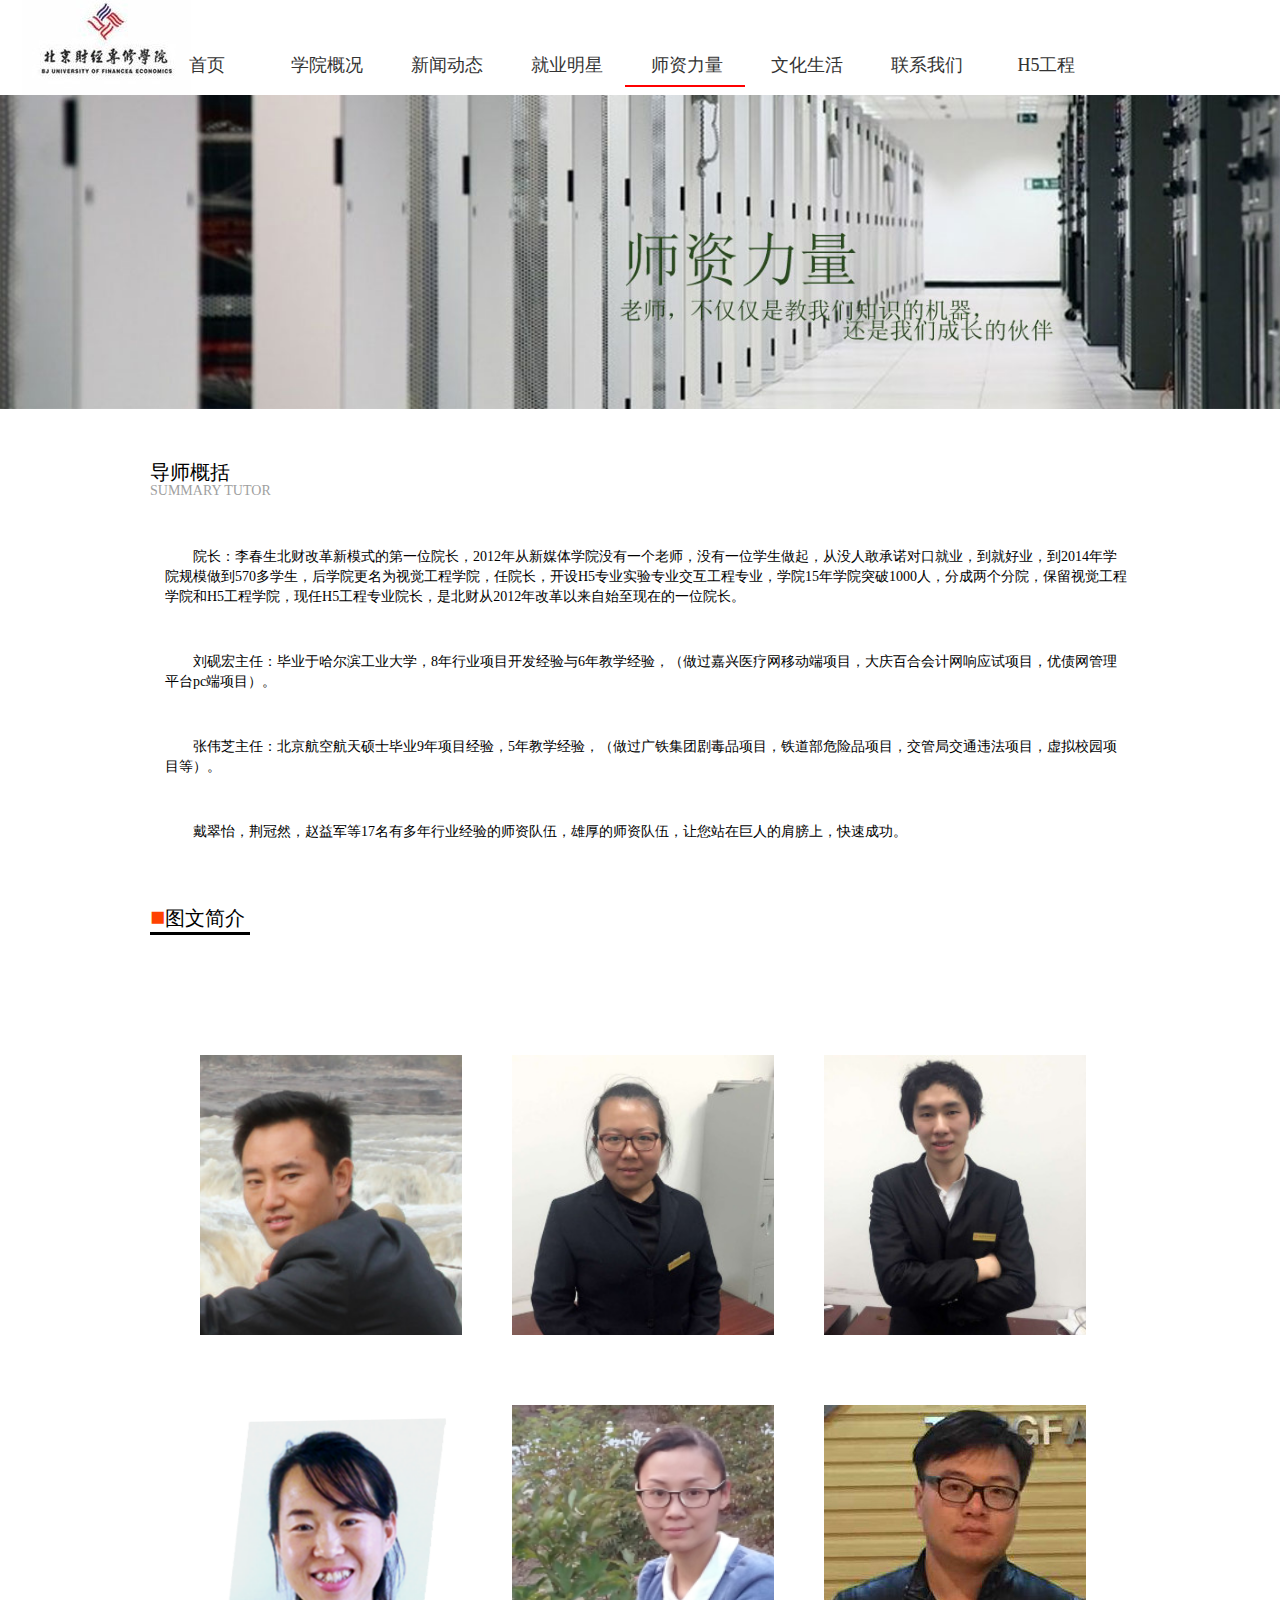
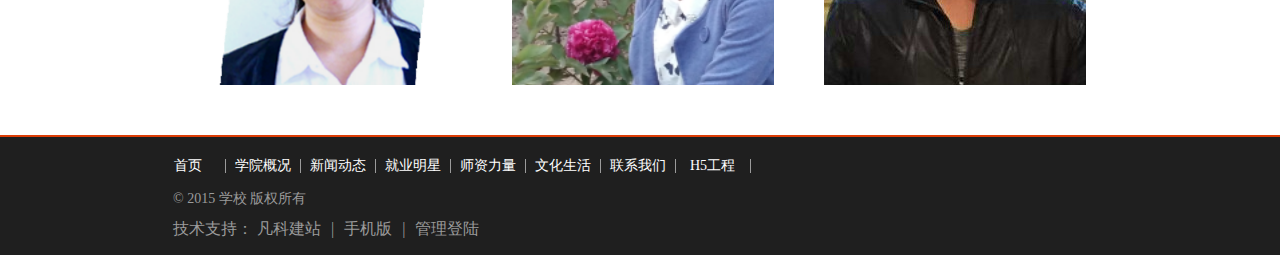
<file: college/learning.html>
<!DOCTYPE html>
<html>

	<head>
		<meta charset="UTF-8">
		<title>师资力量</title>
		<link rel="stylesheet" type="text/css" href="css/reset.css" />
		<link rel="stylesheet" type="text/css" href="css/style.css" />
		<link rel="stylesheet" type="text/css" href="css/mediaStyle.css" />
		<script src="js/html5.js" type="text/javascript" charset="utf-8"></script>
		<script src="js/respond.js" type="text/javascript" charset="utf-8"></script>

	</head>

	<body>
		<header class="index_head">
			<ul>
				<li><a href="index.html">首页</a></li>
				<li><a href="scholastic.html">学院概况</a></li>
				<li><a href="new.html">新闻动态</a></li>
				<li><a href="humanism.html">就业明星</a></li>
				<li style="border-bottom: 2px solid red;"><a href="learning.html">师资力量</a></li>
				<li><a href="Kultur.html">文化生活</a></li>
				<li><a href="contact.html">联系我们</a></li>
				<li><a href="H5Engineering.html">H5工程</a></li>
			</ul>
		</header>
		<div class="subBanner">
			<img src="img/bannerS.jpg" />
		</div>
		<div class="learning_main">
			<div class="index_mian_one_new_top">
				<div class="left">
					<h1>导师概括</h1>
					<h2>SUMMARY TUTOR</h2>
				</div>
			</div>
			<div class="LearningMain_list">
				<ul>
					<li>院长：李春生北财改革新模式的第一位院长，2012年从新媒体学院没有一个老师，没有一位学生做起，从没人敢承诺对口就业，到就好业，到2014年学院规模做到570多学生，后学院更名为视觉工程学院，任院长，开设H5专业实验专业交互工程专业，学院15年学院突破1000人，分成两个分院，保留视觉工程学院和H5工程学院，现任H5工程专业院长，是北财从2012年改革以来自始至现在的一位院长。</li>
					<li>刘砚宏主任：毕业于哈尔滨工业大学，8年行业项目开发经验与6年教学经验，（做过嘉兴医疗网移动端项目，大庆百合会计网响应试项目，优债网管理平台pc端项目）。</li>
					<li>张伟芝主任：北京航空航天硕士毕业9年项目经验，5年教学经验，（做过广铁集团剧毒品项目，铁道部危险品项目，交管局交通违法项目，虚拟校园项目等）。</li>
					<li>戴翠怡，荆冠然，赵益军等17名有多年行业经验的师资队伍，雄厚的师资队伍，让您站在巨人的肩膀上，快速成功。</li>
				</ul>
			</div>
			<div id="service">
				<!--标题+内容-->
				<div id="learningMain">
					<!--标题-->
					<div class="scholastic_main_overview">
						<h1><b>■</b>图文简介</h1>
					</div>
					<!--内容-->
					<div id="service_content">
						<ul>
							<li>
								<div id="sinfo">
									<img src="img/teacherLY.jpg" />
								</div>
								<div id="detail">
									<p>
										李春生——H5工程学院院长 曾任日本动画公司总监。 多家教育机构顾问。
									</p>
								</div>
							</li>
							<li>
								<div id="sinfo">
									<img src="img/teacherDCY.jpg" />
								</div>
								<div id="detail">
									<p>
										戴翠怡——交互工程讲师 毕业于牡丹江师范学院主修美术教育。5年的web前端的开发与制作经验,制作天缘大道中医养生网站设计制作中关村高洪电商网站策划制作4年的教育经验，曾在北京新华做网站前端开发讲师和网站开发课程教育工作。
									</p>
								</div>
							</li>
							<li>
								<div id="sinfo">
									<img src="img/teacherJGR.jpg" />
								</div>
								<div id="detail">
									<p>
										荆冠然-前端开发高级讲师 毕业于清华大学，主攻计算机与生活专业9年的编码工作经验。曾就职于中国移动政企，对教育健康产品有深刻的理解。在项目中任职项目经理，有丰富的管理经验。在教育行业和健康行业有深刻的研究。
									</p>
								</div>
							</li>
							<li>
								<div id="sinfo">
									<img src="img/teacherLYH.png" />
								</div>
								<div id="detail">
									<p>
										刘砚宏主任，毕业于哈尔滨工业大学，8年行业项目开发经验与6年教学经验， （做过嘉兴医疗网移动端项目，大庆百合会计网响应试项目，优债网管理平台pc端项目）；
									</p>
								</div>
							</li>
							<li>
								<div id="sinfo">
									<img src="img/teacherZWZ.png" />

								</div>
								<div id="detail">
									<p>
										张伟芝主任，北京航空航天硕士毕业9年项目经验， 5年教学经验，（做过广铁集团剧毒品项目， 铁道部危险品项目，交管局交通违法项目，虚拟校园项目等）
									</p>
								</div>
							</li>
							<li>
								<div id="sinfo">
									<img src="img/teacher1.jpg" />

								</div>
								<div id="detail">
									<p>
										高端品牌网站设计/ 电商平台建设/ 营销类网站/ 响应式网页设计/ 手机网页开发
									</p>
								</div>
							</li>

						</ul>
					</div>
				</div>
			</div>
			<div class="clear">

			</div>
		</div>
		<footer class="index_footer">
			<div class="footerMain">
				<ul class="navUl">
					<li><a href="index.html">首页</a></li>
					<li><a href="scholastic.html">学院概况</a></li>
					<li><a href="new.html">新闻动态</a></li>
					<li><a href="humanism.html">就业明星</a></li>
					<li><a href="learning.html">师资力量</a></li>
					<li><a href="Kultur.html">文化生活</a></li>
					<li><a href="contact.html">联系我们</a></li>
					<li><a href="H5Engineering.html">H5工程</a></li>
				</ul>
				<p>
					&copy; 2015 学校 版权所有
				</p>
				<ul class="listUl">
					<li>技术支持： <a href="#">凡科建站</a></li>
					<li>|</li>
					<li><a href="#">手机版</a></li>
					<li>|</li>
					<li><a href="#">管理登陆</a></li>
				</ul>
			</div>
		</footer>
	</body>
	
</html>
</file>
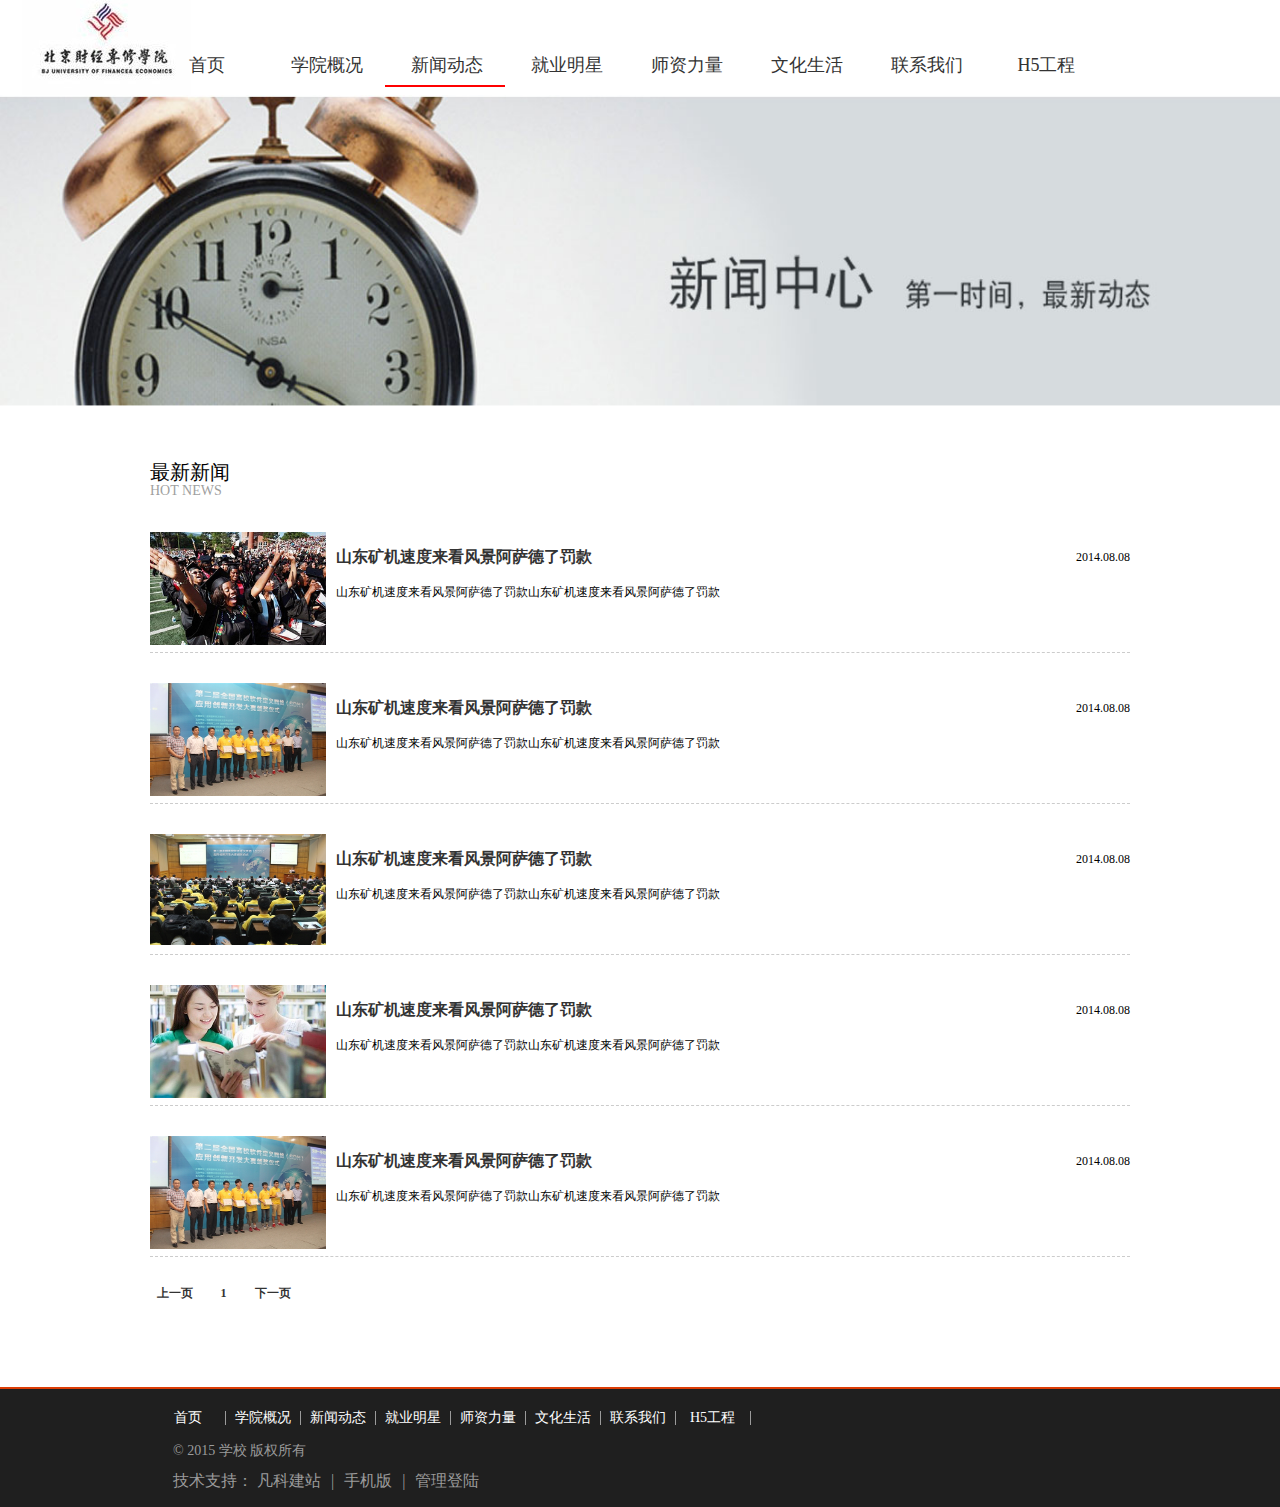
<file: college/new.html>
<!DOCTYPE html>
<html>

	<head>
		<meta charset="UTF-8">
		<title>新闻动态</title>
		<link rel="stylesheet" type="text/css" href="css/reset.css" />
		<link rel="stylesheet" type="text/css" href="css/style.css" />
		<link rel="stylesheet" type="text/css" href="css/mediaStyle.css" />
		<script src="js/html5.js" type="text/javascript" charset="utf-8"></script>
		<script src="js/respond.js" type="text/javascript" charset="utf-8"></script>

	</head>

	<body>
		<header class="index_head">
			<ul>
				<li><a href="index.html">首页</a></li>
				<li><a href="scholastic.html">学院概况</a></li>
				<li style="border-bottom: 2px solid red;"><a href="new.html">新闻动态</a></li>
				<li><a href="humanism.html">就业明星</a></li>
				<li><a href="learning.html">师资力量</a></li>
				<li><a href="Kultur.html">文化生活</a></li>
				<li><a href="contact.html">联系我们</a></li>
				<li><a href="H5Engineering.html">H5工程</a></li>
			</ul>
		</header>
		<div class="subBanner">
			<img src="img/bannerG.jpg" />
		</div>
		<div class="new_main">
			<div class="index_mian_one_new_top">
				<div class="left">
					<h1>最新新闻</h1>
					<h2>HOT NEWS</h2>
				</div>
			</div>
			<div class="list">
				<div class="img">
					<img src="img/new_01.jpg" />
				</div>
				<div class="new">
					<h1><a href="newDetail.html">山东矿机速度来看风景阿萨德了罚款</a><span>2014.08.08</span></h1>
					<p>山东矿机速度来看风景阿萨德了罚款山东矿机速度来看风景阿萨德了罚款</p>

				</div>

			</div>
			<div class="list">
				<div class="img">
					<img src="img/new_02.jpg" />
				</div>
				<div class="new">
					<h1><a href="newDetail.html">山东矿机速度来看风景阿萨德了罚款</a><span>2014.08.08</span></h1>
					<p>山东矿机速度来看风景阿萨德了罚款山东矿机速度来看风景阿萨德了罚款</p>

				</div>

			</div>
			<div class="list">
				<div class="img">
					<img src="img/new_03.jpg" />
				</div>
				<div class="new">
					<h1><a href="newDetail.html">山东矿机速度来看风景阿萨德了罚款</a><span>2014.08.08</span></h1>
					<p>山东矿机速度来看风景阿萨德了罚款山东矿机速度来看风景阿萨德了罚款</p>

				</div>

			</div>
			<div class="list">
				<div class="img">
					<img src="img/new_04.jpg" />
				</div>
				<div class="new">
					<h1><a href="newDetail.html">山东矿机速度来看风景阿萨德了罚款</a><span>2014.08.08</span></h1>
					<p>山东矿机速度来看风景阿萨德了罚款山东矿机速度来看风景阿萨德了罚款</p>

				</div>

			</div>
			<div class="list">
				<div class="img">
					<img src="img/new_02.jpg" />
				</div>
				<div class="new">
					<h1><a href="newDetail.html">山东矿机速度来看风景阿萨德了罚款</a><span>2014.08.08</span></h1>
					<p>山东矿机速度来看风景阿萨德了罚款山东矿机速度来看风景阿萨德了罚款</p>

				</div>

			</div>
			<ul class="lapel">
				<li><a href="#">上一页</a></li>
				<li><a href="#">1</a></li>
				<li><a href="#">下一页</a></li>
			</ul>

		</div>
		<footer class="index_footer">
			<div class="footerMain">
				<ul class="navUl">
					<li><a href="index.html">首页</a></li>
					<li><a href="scholastic.html">学院概况</a></li>
					<li><a href="new.html">新闻动态</a></li>
					<li><a href="humanism.html">就业明星</a></li>
					<li><a href="learning.html">师资力量</a></li>
					<li><a href="Kultur.html">文化生活</a></li>
					<li><a href="contact.html">联系我们</a></li>
					<li><a href="H5Engineering.html">H5工程</a></li>
				</ul>
				<p>
					&copy; 2015 学校 版权所有
				</p>
				<ul class="listUl">
					<li>技术支持： <a href="#">凡科建站</a></li>
					<li>|</li>
					<li><a href="#">手机版</a></li>
					<li>|</li>
					<li><a href="#">管理登陆</a></li>
				</ul>
			</div>
		</footer>
	</body>
	
</html>
</file>
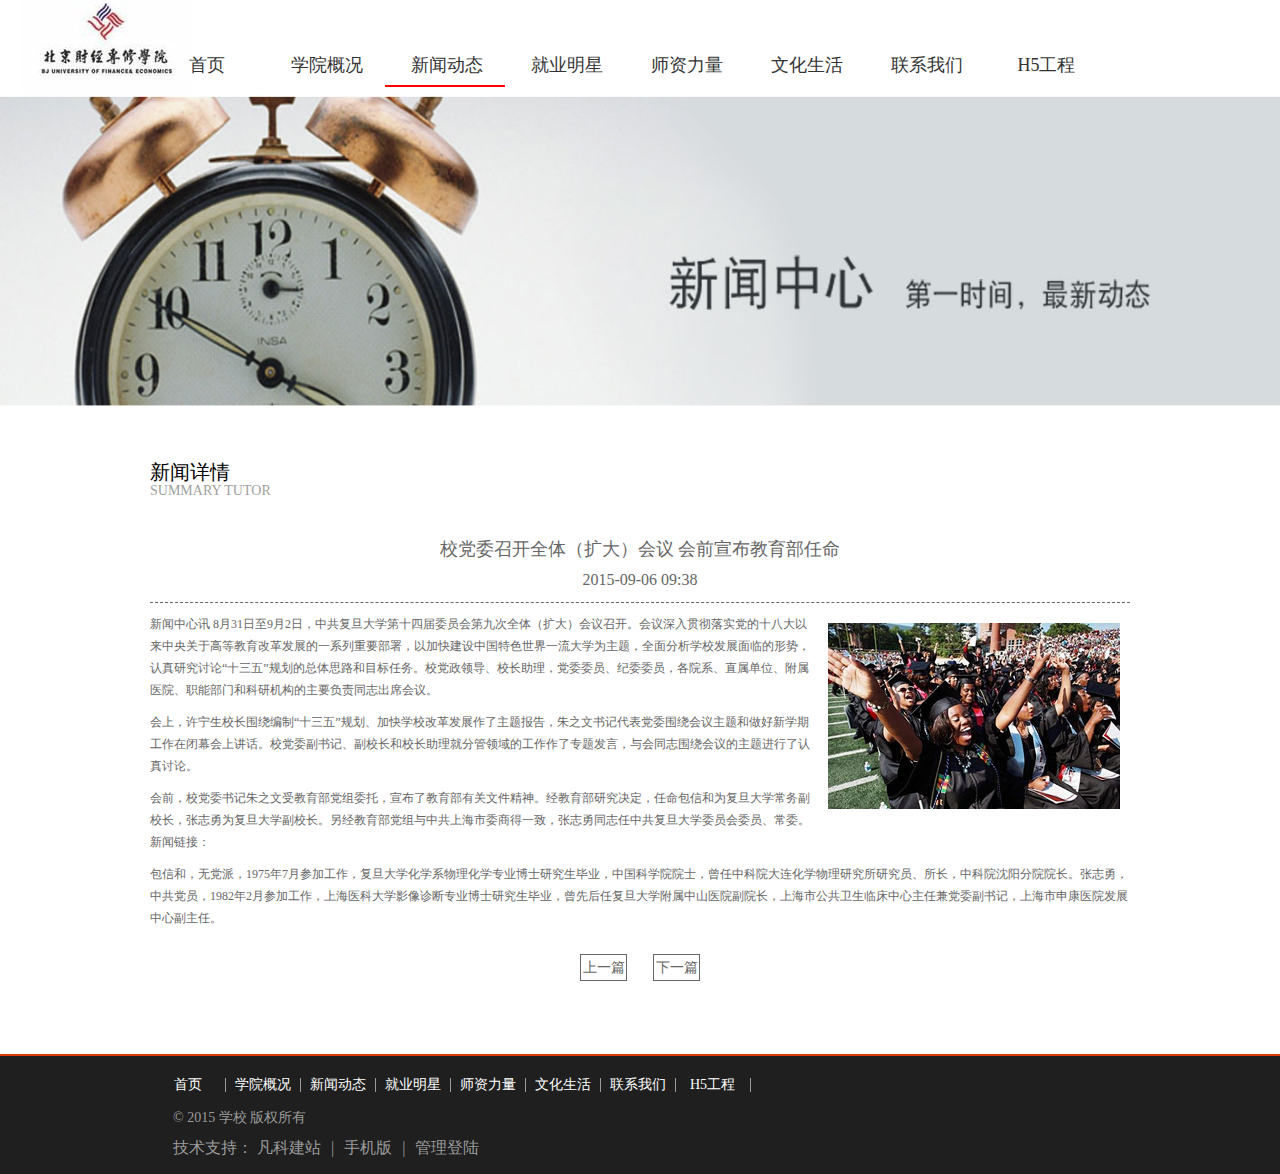
<file: college/newDetail.html>
<!DOCTYPE html>
<html>

	<head>
		<meta charset="UTF-8">
		<title>新闻详情</title>
		<link rel="stylesheet" type="text/css" href="css/reset.css" />
		<link rel="stylesheet" type="text/css" href="css/style.css" />
		<script src="js/html5.js" type="text/javascript" charset="utf-8"></script>
		<script src="js/respond.js" type="text/javascript" charset="utf-8"></script>

	</head>

	<body>
		<header class="index_head">
			<ul>
				<li><a href="index.html">首页</a></li>
				<li><a href="scholastic.html">学院概况</a></li>
				<li style="border-bottom: 2px solid red;"><a href="new.html">新闻动态</a></li>
				<li><a href="humanism.html">就业明星</a></li>
				<li><a href="learning.html">师资力量</a></li>
				<li><a href="Kultur.html">文化生活</a></li>
				<li><a href="contact.html">联系我们</a></li>
				<li><a href="H5Engineering.html">H5工程</a></li>
			</ul>

		</header>
		<div class="subBanner">
			<img src="img/bannerG.jpg" />
		</div>
		<div class="newDetail_main">
			<div class="index_mian_one_new_top">
				<div class="left">
					<h1>新闻详情</h1>
					<h2>SUMMARY TUTOR</h2>
				</div>
			</div>
			<div class="textList">
				<h2>校党委召开全体（扩大）会议 会前宣布教育部任命</h2>
				<p>2015-09-06 09:38</p>
			</div>
			<div class="mainX">

			</div>
			<div class="mainShare">
				<img src="img/new_01.jpg" />
				<p>新闻中心讯 8月31日至9月2日，中共复旦大学第十四届委员会第九次全体（扩大）会议召开。会议深入贯彻落实党的十八大以来中央关于高等教育改革发展的一系列重要部署，以加快建设中国特色世界一流大学为主题，全面分析学校发展面临的形势，认真研究讨论“十三五”规划的总体思路和目标任务。校党政领导、校长助理，党委委员、纪委委员，各院系、直属单位、附属医院、职能部门和科研机构的主要负责同志出席会议。</p>
				<p>会上，许宁生校长围绕编制“十三五”规划、加快学校改革发展作了主题报告，朱之文书记代表党委围绕会议主题和做好新学期工作在闭幕会上讲话。校党委副书记、副校长和校长助理就分管领域的工作作了专题发言，与会同志围绕会议的主题进行了认真讨论。</p>
				<p>会前，校党委书记朱之文受教育部党组委托，宣布了教育部有关文件精神。经教育部研究决定，任命包信和为复旦大学常务副校长，张志勇为复旦大学副校长。另经教育部党组与中共上海市委商得一致，张志勇同志任中共复旦大学委员会委员、常委。新闻链接：</p>
				<p>包信和，无党派，1975年7月参加工作，复旦大学化学系物理化学专业博士研究生毕业，中国科学院院士，曾任中科院大连化学物理研究所研究员、所长，中科院沈阳分院院长。张志勇，中共党员，1982年2月参加工作，上海医科大学影像诊断专业博士研究生毕业，曾先后任复旦大学附属中山医院副院长，上海市公共卫生临床中心主任兼党委副书记，上海市申康医院发展中心副主任。</p>
			</div>
			<div class="topDown">
				<div class="leftMenu">
					上一篇
				</div>
				<div class="rightMenu">
					下一篇
				</div>
			</div>

		</div>
		<footer class="index_footer">
			<div class="footerMain">
				<ul class="navUl">
					<li><a href="index.html">首页</a></li>
					<li><a href="scholastic.html">学院概况</a></li>
					<li><a href="new.html">新闻动态</a></li>
					<li><a href="humanism.html">就业明星</a></li>
					<li><a href="learning.html">师资力量</a></li>
					<li><a href="Kultur.html">文化生活</a></li>
					<li><a href="contact.html">联系我们</a></li>
					<li><a href="H5Engineering.html">H5工程</a></li>
				</ul>
				<p>
					&copy; 2015 学校 版权所有
				</p>
				<ul class="listUl">
					<li>技术支持： <a href="#">凡科建站</a></li>
					<li>|</li>
					<li><a href="#">手机版</a></li>
					<li>|</li>
					<li><a href="#">管理登陆</a></li>
				</ul>
			</div>
		</footer>
	</body>

</html>
</file>
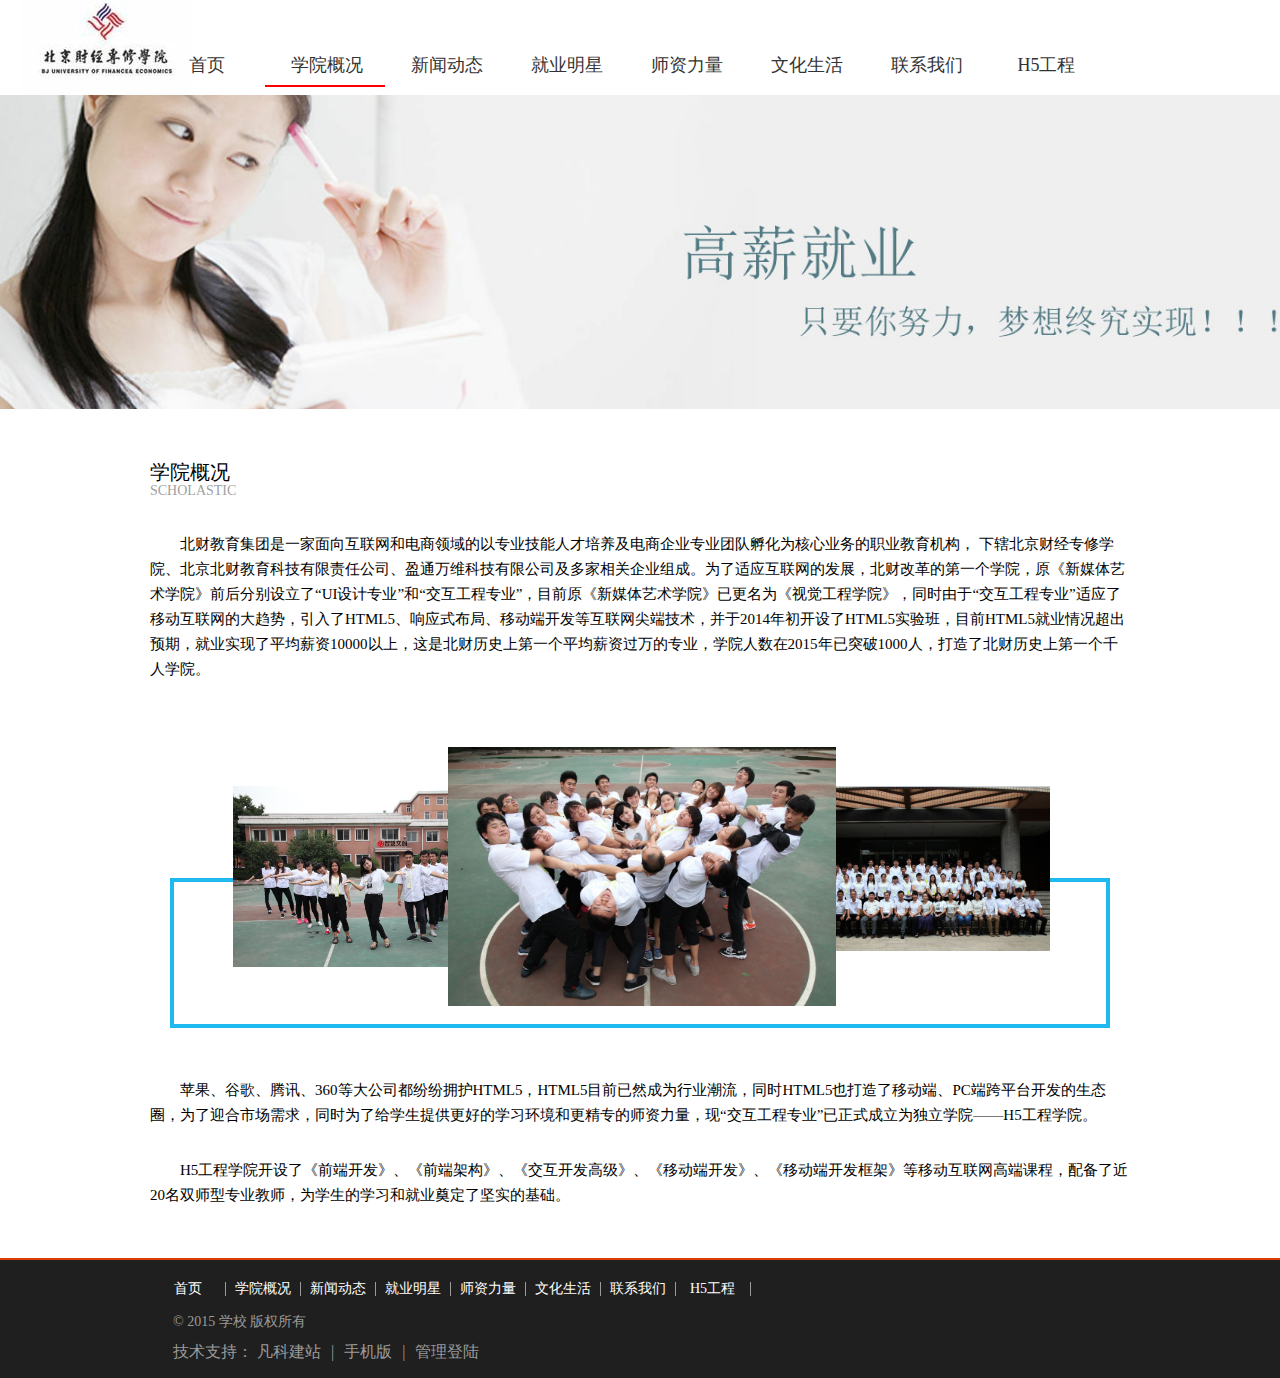
<file: college/scholastic.html>
<!DOCTYPE html>
<html>

	<head>
		<meta charset="UTF-8">
		<title>学院概况</title>
		<link rel="stylesheet" type="text/css" href="css/reset.css" />
		<link rel="stylesheet" type="text/css" href="css/style.css" />
		<link rel="stylesheet" type="text/css" href="css/mediaStyle.css" />
		<script src="js/html5.js" type="text/javascript" charset="utf-8"></script>
		<script src="js/respond.js" type="text/javascript" charset="utf-8"></script>

	</head>

	<body>
		<header class="index_head">
			<ul>
				<li><a href="index.html">首页</a></li>
				<li style="border-bottom: 2px solid red;"><a href="scholastic.html">学院概况</a></li>
				<li><a href="new.html">新闻动态</a></li>
				<li><a href="humanism.html">就业明星</a></li>
				<li><a href="learning.html">师资力量</a></li>
				<li><a href="Kultur.html">文化生活</a></li>
				<li><a href="contact.html">联系我们</a></li>
				<li><a href="H5Engineering.html">H5工程</a></li>
			</ul>
		</header>
		<div class="subBanner">
			<img src="img/bannerD.jpg" />
		</div>
		<div class="scholastic_main">
			<div class="index_mian_one_new_top">
				<div class="left">
					<h1>学院概况</h1>
					<h2>SCHOLASTIC</h2>
				</div>
			</div>

			<p>
				北财教育集团是一家面向互联网和电商领域的以专业技能人才培养及电商企业专业团队孵化为核心业务的职业教育机构， 下辖北京财经专修学院、北京北财教育科技有限责任公司、盈通万维科技有限公司及多家相关企业组成。为了适应互联网的发展，北财改革的第一个学院，原《新媒体艺术学院》前后分别设立了“UI设计专业”和“交互工程专业”，目前原《新媒体艺术学院》已更名为《视觉工程学院》，同时由于“交互工程专业”适应了移动互联网的大趋势，引入了HTML5、响应式布局、移动端开发等互联网尖端技术，并于2014年初开设了HTML5实验班，目前HTML5就业情况超出预期，就业实现了平均薪资10000以上，这是北财历史上第一个平均薪资过万的专业，学院人数在2015年已突破1000人，打造了北财历史上第一个千人学院。
			</p>

			<div class="photo">
				<div class="photo_bd">
					<ul class="roundabout-holder" style="padding: 0px; position: relative;">
						<li><img src="img/scholastic_main1.jpg" alt=""></li>
						<li><img src="img/scholastic_main2.jpg" alt=""></li>
						<li><img src="img/scholastic_main3.jpg" alt=""></li>
					</ul>
				</div>
				<div class="line">
				</div>
			</div>
			<p>苹果、谷歌、腾讯、360等大公司都纷纷拥护HTML5，HTML5目前已然成为行业潮流，同时HTML5也打造了移动端、PC端跨平台开发的生态圈，为了迎合市场需求，同时为了给学生提供更好的学习环境和更精专的师资力量，现“交互工程专业”已正式成立为独立学院——H5工程学院。</p>
			<p>H5工程学院开设了《前端开发》、《前端架构》、《交互开发高级》、《移动端开发》、《移动端开发框架》等移动互联网高端课程，配备了近20名双师型专业教师，为学生的学习和就业奠定了坚实的基础。</p>

		</div>
		<footer class="index_footer">
			<div class="footerMain">
				<ul class="navUl">
					<li><a href="index.html">首页</a></li>
					<li><a href="scholastic.html">学院概况</a></li>
					<li><a href="new.html">新闻动态</a></li>
					<li><a href="humanism.html">就业明星</a></li>
					<li><a href="learning.html">师资力量</a></li>
					<li><a href="Kultur.html">文化生活</a></li>
					<li><a href="contact.html">联系我们</a></li>
					<li><a href="H5Engineering.html">H5工程</a></li>
				</ul>
				<p>
					&copy; 2015 学校 版权所有
				</p>
				<ul class="listUl">
					<li>技术支持： <a href="#">凡科建站</a></li>
					<li>|</li>
					<li><a href="#">手机版</a></li>
					<li>|</li>
					<li><a href="#">管理登陆</a></li>
				</ul>
			</div>
		</footer>
	</body>

</html>

<script src="js/jquery.min.js"></script>
<script src="js/jquery.roundabout2.js"></script>
<script>
	$(document).ready(function() {
		$('.photo ul').roundabout();
	});
</script>
</file>
<file: college/css/style.css>
body {
	font-family: "微软雅黑", "宋体";
}


/*header*/

.index_head {
	width: 100%;
	height: 95px;
	background: url(../img/logo.jpg) no-repeat;
}

.index_head ul {
	width: 990px;
	margin: 0 auto;
	height: 95px;
}

.index_head ul li {
	float: left;
	width: 120px;
	height: 30px;
	margin-top: 55px;
}

.index_head ul li:hover {
	border-bottom: 2px solid red;
}

.index_head ul .hover {
	border-bottom: 2px solid red;
}

.index_head ul li a {
	font-size: 18px;
	display: block;
	width: 123px;
	height: 20px;
	line-height: 20px;
	text-align: center;
}

.subBanner {
	width: 100%;
}

.subBanner img {
	width: 100%;
}

.div1 {
	width: 100%;
	height: 320px;
}

.banner {
	width: 100%;
	height: 320px;
	overflow: hidden;
	position: relative;
	z-index: 8;
	cursor: pointer;
}

.win {
	width: 4098px;
	height: 320px;
	/*text-align: center;*/
	position: absolute;
}

.win li {
	float: left;
}

.win li img {
	/*max-width: 100%;
			height: auto;*/
}

.banner .aaa {
	position: absolute;
	top: 50%;
	z-index: 999;
	margin-top: -44px;
	display: none;
}

.banner .left {
	left: 15%;
}

.banner .right {
	right: 15%;
}


/*index_mian  头条新闻*/

.index_mian_one {
	width: 100%;
	border-bottom: 1px solid #EFEFEF;
}

.index_mian_one_new {
	width: 980px;
	margin: 0 auto;
}

.index_mian_one_new_top {
	width: 980px;
	height: 60px;
	margin-top: 30px;
}

.index_mian_one_new_top .left {
	width: 150px;
	height: 60px;
	float: left;
}

.index_mian_one_new_top .left h1 {
	margin-top: 20px;
	font-size: 20px;
}

.index_mian_one_new_top .left h2 {
	font-size: 14px;
	color: #9F9F9F;
	font-family: "微软雅黑";
	margin-top: 2px;
}

.index_mian_one_new_top .right {
	width: 75px;
	height: 30px;
	border-radius: 20px;
	border: 1px solid #CCCCCC;
	float: right;
	text-align: center;
	line-height: 30px;
	margin-top: 50px;
	font-size: 12px;
}

.index_mian_one_new_top .right:hover {
	background: #FF4200;
	color: #FFFFFF;
}

.index_mian_one_new_center {
	width: 980px;
	margin-top: 40px;
	height: 180px;
}

.index_mian_one_new_center .left {
	width: 475px;
	float: left;
}

.index_mian_one_new_center .left .block {
	float: left;
	width: 75px;
	height: 75px;
	background: #8A8A8A;
}

.index_mian_one_new_center .left .block ul li {
	text-align: center;
	color: #FFFFFF;
}

.index_mian_one_new_center .left .block ul li:first-child {
	margin-top: 20px;
	font-size: 20px;
}

.index_mian_one_new_center .left .block:hover {
	background: #FF4200;
	color: #FFFFFF;
}

.index_mian_one_new_center .right {
	margin-left: 20px;
	float: left;
	width: 380px;
	margin-top: 10px;
}

.index_mian_one_new_center .right h1 {
	font-size: 15px;
	font-weight: bold;
}

.index_mian_one_new_center .right p {
	color: #666666;
	font-size: 13px;
	line-height: 18px;
	margin-top: 8px;
}

.index_mian_one_new_center .rightt {
	margin-left: 30px;
}


/*index_mian  院校概括*/

.index_mian_two_new_center {
	margin-top: 40px;
	padding-bottom: 50px;
}

.index_mian_two_new_center .left {
	float: left;
	clear: both;
}

.index_mian_two_new_center .right {
	float: left;
	margin-left: 20px;
	width: 455px;
}

.index_mian_two_new_center .right h1 {
	line-height: 20px;
	font-size: 15px;
}

.index_mian_two_new_center .right p {
	margin-top: 40px;
	font-size: 12px;
	color: #747474;
	line-height: 20px;
}


/*index_mian  专题新闻*/

.index_mian_three_new_center {
	margin-top: 40px;
	padding-bottom: 70px;
}

.index_mian_three_new_center .left {
	width: 292px;
	float: left;
}

.index_mian_three_new_center .left .Aimg {
	width: 180px;
	height: 200px;
	margin: 0 auto;
	overflow: hidden;
}

.index_mian_three_new_center .left .Aimg img {
	width: 100%;
}

.index_mian_three_new_center .left h1 {
	min-width: 150px;
	height: 30px;
	font-size: 18px;
	font-weight: bold;
	text-align: center;
	margin-top: 20px;
}

.index_mian_three_new_center .left ul {
	margin-top: 20px;
	font-size: 12px;
	line-height: 20px;
	color: #747474;
	text-align: center;
	font-weight: bold;
}

.index_mian_three_new_center .left .liaoJie {
	width: 85px;
	height: 30px;
	background: #8A8A8A;
	line-height: 30px;
	text-align: center;
	font-size: 14px;
	color: #FFFFFF;
	margin-top: 20px;
	margin-left: 100px;
}

.index_mian_three_new_center .left .liaoJie a {
	line-height: 30px;
	text-align: center;
	font-size: 14px;
	color: #FFFFFF;
}

.index_mian_three_new_center .left_one {
	margin-left: 50px;
}


/*newFile*/

.newFile_main {
	width: 980px;
	min-height: 534px;
	margin: 0 auto;
	border-bottom: 1px solid #B4B4B4;
	text-align: center;
}


/*footer*/

.index_footer {
	width: 100%;
	height: 118px;
	background: #1F1F1F;
	border-top: 2px solid #DC3D06;
	margin-top: 50px;
}

.footerMain {
	width: 980px;
	height: 118px;
	margin: 0 auto;
}

.footerMain .navUl {
	width: 980px;
	margin: 0 auto;
	height: 55px;
}

.footerMain .navUl li {
	margin-top: 22px;
	float: left;
	width: 75px;
	height: 20px;
	font-size: 14px;
}

.footerMain .navUl li a {
	color: white;
	display: block;
	width: 75px;
	height: 14px;
	border-right: 1px solid #9B9B9B;
	text-align: center;
}

.footerMain .navUl li a:hover {
	color: red;
}

.footerMain p {
	text-indent: 23px;
	color: #9B9B9B;
	font-size: 14px;
}

.footerMain .listUl {
	margin-top: 10px;
}

.footerMain .listUl li {
	float: left;
	padding: 5px;
	color: #9B9B9B;
}

.footerMain .listUl li a {
	color: #9B9B9B;
}

.footerMain .listUl li:first-child {
	text-indent: 18px;
}

.footerMain .listUl li a:hover {
	color: red;
}


/*scholastic_main 学院概括样式*/

.scholastic_main {
	width: 980px;
	/*border: 1px solid red;*/
	margin: auto;
}

.scholastic_main_overview {
	width: 100px;
	height: 30px;
	border-bottom: 3px solid black;
}

.scholastic_main_overview h1 {
	font-size: 20px;
	line-height: 30px;
	font-family: "微软雅黑";
}

.scholastic_main_overview h1 b {
	font-size: 25px;
	color: #FF4200;
	/*line-height: 25px;*/
}

.scholastic_main p {
	margin-top: 30px;
	line-height: 25px;
	font-size: 15px;
	/*font-weight: bold;*/
	font-family: "微软雅黑";
	text-indent: 2em;
}

.scholastic_main {
	width: 980px;
	margin: auto;
	margin-top: 20px;
}

.scholastic_main .photo {
	position: relative;
	height: 300px;
	margin: 0 auto;
	margin-top: 66px;
}

.scholastic_main .photo .photo_bd {
	width: 814px;
	margin: 0 auto;
	background: #fff;
	position: relative;
	z-index: 10;
}

.scholastic_main .photo .photo_bd ul {
	width: 700px;
	height: 260px;
	position: relative;
	z-index: 10;
	margin: 0 auto;
	left: 5px;
}

.scholastic_main .photo .photo_bd ul li {
	width: 388px;
	height: 259px;
	cursor: pointer;
}

.scholastic_main .photo .photo_bd ul li img {
	width: 100%;
}

.scholastic_main .photo .line {
	width: 932px;
	height: 142px;
	border: 4px #1eb9ee solid;
	position: absolute;
	top: 130px;
	left: 50%;
	margin-left: -470px;
	z-index: 9
}


/*Teachers 师资力量样式*/

.learning_main {
	width: 980px;
	min-height: 435px;
	margin: auto;
	margin-top: 20px;
}

.LearningMain_list {
	margin-left: 15px;
}

.LearningMain_list ul li {
	text-indent: 2em;
	margin-top: 45px;
	line-height: 20px;
	font-size: 14px;
}


/*最外层div*/

#service {
	width: 100%;
	margin-top: 60px;
	clear: both;
}


/*标题+内容*/

#service #learningMain {
	width: 100%;
	margin: 0 auto;
}


/*标题*/

#service #learningMain #service_title {
	width: 100%;
	height: 47px;
	line-height: 47px;
	background: url(../img/service.png) no-repeat;
}

#service #learningMain #service_title h2 {
	font-size: 16px;
	margin-left: 135px;
	font-weight: normal;
}


/*内容*/

#service #learningMain #service_content {
	width: 100%;
	height: 350px;
	margin-top: 50px;
}

#service #learningMain #service_content ul {
	width: 100%;
	height: 100%;
}

#service #learningMain #service_content ul li {
	margin-left: 50px;
	width: 262px;
	height: 350px;
	text-align: center;
	float: left;
	position: relative;
	overflow: hidden;
}

#service #learningMain #service_content ul li #sinfo {
	width: 265px;
	height: 186px;
	position: absolute;
	top: 70px;
	left: 0px;
	-webkit-transition: -webkit-transform 0.8s;
	-moz-transition: -moz-transform 0.8s;
	-ms-transition: -ms-transform 0.8s;
}

#service #learningMain #service_content ul li div img {
	width: 100%;
}


/*图片的过渡动画*/

#service #learningMain #service_content ul li:hover #sinfo {
	-webkit-transform: translateY(-50px);
	-moz-transform: translateY(-50px);
	-ms-transform: translateY(-50px);
	-webkit-transition-property: all;
	-moz-transition-property: all;
	-ms-transition-property: all;
	-webkit-transition-duration: 400ms;
	-moz-transition-duration: 400ms;
	-ms-transition-duration: 400ms;
	transition-duration: 400ms;
}


/*文字块的过度效果*/

#service #learningMain #service_content ul li:hover #detail {
	-webkit-transform: translateY(-201px);
	-moz-transform: translateY(-201px);
	-ms-transform: translateY(-201px);
	transform: translateY(-201px);
	-webkit-transition-property: all;
	-moz-transition-property: all;
	-ms-transition-property: all;
	-webkit-transition-duration: 400ms;
	-moz-transition-duration: 400ms;
	-ms-transition-duration: 400ms;
	transition-duration: 400ms;
}

#service #learningMain #service_content ul li #detail {
	width: 100%;
	min-height: 201px;
	min-height: 200px;
	background: #1eb9ee;
	line-height: 24px;
	font-size: 14px;
	position: absolute;
	left: 0;
	bottom: -201px;
	-webkit-transform: translateY(100%);
	-moz-transform: translateY(100%);
	-ms-transform: translateY(100%);
	transform: translateY(100%);
	-webkit-transition: -webkit-transform 0.8s;
	-moz-transition: -moz-transform 0.8s;
	transition: transform 0.8s;
}

#service #learningMain #service_content ul li #detail p {
	margin: 0 auto;
	margin-top: 13px;
	width: 221px;
	height: 51px;
	padding: 10px;
	color: #fff;
}


/*Kultur 文化生活样式*/

.Kultur_main {
	width: 100%;
	height: 800px;
	margin: auto;
	margin-top: 20px;
	position: relative;
	float: left;
	clear: both;
	overflow: hidden;
}

.Kultur_h1_p {
	width: 980px;
	margin: auto;
	border-top: 1px dashed #ccc;
	margin-top: 30px;
}

.Kultur_p {
	margin-top: 20px;
	line-height: 30px;
}

.Kultur_main .index_mian_one_new_top {
	margin-left: 180px;
}

.im_wrapper {
	position: absolute;
	top: 180px;
}

.im_wrapper div {
	left: 500px;
	width: 125px;
	height: 125px;
	position: absolute;
	background-repeat: no-repeat;
	background-color: #fff;
	cursor: pointer;
	-moz-box-shadow: 1px 1px 3px #000;
	-webkit-box-shadow: 1px 1px 3px #000;
	box-shadow: 1px 1px 3px #000;
}

.im_wrapper div:hover {
	opacity: 0.5;
}

.im_wrapper div img {
	float: left;
	width: 115px;
	height: 115px;
	margin: 5px 0px 0px 5px;
}

.im_next,
.im_prev {
	width: 50px;
	height: 100px;
	position: absolute;
	bottom: 30%;
	margin-top: -25px;
	cursor: pointer;
	opacity: 0.3;
	z-index: 10;
}

.im_next:hover,
.im_prev:hover {
	opacity: 0.9;
}

.im_next {
	right: -80px;
}

.im_prev {
	left: -80px;
}

#im_list {
	width: 750px;
	height: 50px;
	margin: auto;
	margin-top: 10px;
	border: 1px solid #ccc;
	/*border-top: 1px solid red;*/
	overflow: hidden;
}

#im_list h1 {
	font-weight: bold;
}

#im_list p {
	margin-top: 20px;
}

#im_content {
	width: 100%;
	height: 100%;
	background: black;
	position: fixed;
	top: 0%;
	left: 0%;
	display: none;
	background-color: rgba(0,0,0,0.5);
	z-index: 999;
}

#im_content #im_content_content {
	width: 980px;
	height: 500px;
	border: 2px solid #CCCCCC;
	position: absolute;
	top: 50%;
	left: 50%;
	margin: -250px 0 0 -490px;

	background: white;

}


#im_content #im_content_content #content1 h1 {
	text-align: center;
	font-size: 28px;
	line-height: 80px;
	/*border: 1px solid red;*/
}

#im_content #im_content_content #content1 img {
	width: 30%;
	margin-left: 35%;
}

#im_content #im_content_content #content1 p {
	text-indent: 2em;
	line-height: 30px;
	padding: 20px 40px 20px 40px;
	/*border: 1px solid red;*/
}

#im_content #im_content_content #content1 b {
	float: right;
	margin-right: 40px;
}

#im_content #im_content_content #content1 button {
	position: absolute;
	bottom: 10px;
	right: 40px;
	display: block;
	width: 60px;
	height: 20px;
	border: 1px solid white;
	font-size: 12px;
	background: #1EB9EE;
	color: white;
}

.description {
	position: fixed;
	right: 10px;
	top: 10px;
	font-size: 12px;
	color: #888;
}

#im_list ul {
	float: left;
	text-indent: 1em
}

#im_list ul li {
	list-style: none;
	line-height: 50px;
	display: none
}

#im_list ul li a {
	text-decoration: none;
	color: #000
}

#im_list ul li a:hover {
	color: #F39
}

#im_list h2 {
	width: 100px;
	height: 50px;
	float: left;
	background: gray;
	text-align: center;
	line-height: 50px;
	color:#FFf;
	font-size: 18px;
	/*font-weight: 600;*/
}

#xia {
	width: 91px;
	height: 48px;
	float: left;
	float: right
}

.zuo,
.you {
	width: 20px;
	height: 30px;
	opacity: 0.5;
	margin-top: 10px;
	cursor: pointer;
}

#xia img {
	opacity: 0.2;
}

span.reference {
	position: fixed;
	left: 10px;
	bottom: 10px;
	font-size: 12px;
}

span.reference a {
	color: #888;
	text-transform: uppercase;
	text-decoration: none;
	padding-right: 20px;
}

span.reference a:hover {
	color: #444;
}


/*new_main 新闻中心样式*/

.new_main {
	width: 980px;
	margin: auto;
}

.new_main .list {
	margin-top: 30px;
	height: 120px;
	border-bottom: 1px dashed #ccc;
}

.new_main .list .img {
	height: 100px;
	width: 18%;
	float: left;
	/*margin-top: 10px;*/
}

.new_main .list .img img {
	width: 100%;
}

.new_main .list .new {
	float: left;
	margin-left: 1%;
	width: 81%;
}

.new_main .list h1 {
	font-weight: 900;
	line-height: 50px;
}

.new_main .list h1 span {
	float: right;
	font-weight: 300;
	font-size: 12px;
}

.new_main .list p {
	float: left;
	line-height: 20px;
	font-size: 12px;
}

.new_main .lapel {
	margin-top: 30px;
	height: 50px;
}

.new_main ul li {
	font-weight: 900;
	font-size: 12px;
	float: left;
	width: 5%;
	text-align: center;
}


/*humamism_main 就业明星样式*/

.humamism_main {
	width: 980px;
	margin: auto;
}

.humamism_main p {
	margin-top: 20px;
	font-weight: bold;
	font-size: 13px;
	color: #666;
	line-height: 25px;
}

.humamism_main .jiuye {
	margin-top: 0px;
	margin-top: 30px;
}

.humamism_main .jiuYeTow {
	margin-top: 0px;
}


/*contact 联系我们样式*/

.contact {
	height: 500px;
	background: ;
	overflow: hidden;
	margin-top: 50px;
}

.contact .title {}

.contact .title h2 {
	font-weight: normal;
	font-size: 18px;
	color: black;
}

.contactinfo p {
	font-size: 13px;
	line-height: 50px;
}

.contactinfo {
	color: black;
	float: left;
	margin-left: 130px;
	margin-top: 80px;
}

.contactinfo a {
	color: black;
}

.contactinfo p a:hover {
	color: #1eb9ee;
}

.contactinfo h1 {
	margin-top: 30px;
	font-weight: normal;
	font-size: 18px;
	margin-bottom: 10px;
}

.contactform {
	float: right;
	width: 482px;
	color: #fff;
	margin-right: 130px;
	margin-top: 40px;
}

.contactform p {
	position: relative;
	margin-top: 20px;
	overflow: hidden;
}

.contactform i {
	position: absolute;
	color: #fff;
	font-size: 18px;
	left: 15px;
	top: 12px;
}

.contactform i.icon-r {
	left: 255px;
}

.inputtxt {
	border: 1px #1EB9EE solid;
	width: 200px;
	height: 40px;
	line-height: 40px;
	border-radius: 5px;
	background: none;
	padding-left: 15px;
	float: left;
	color: black;
}

#company {
	margin-left: 43px;
}

.inputlong {
	border: 1px #1EB9EE solid;
	width: 465px;
	height: 40px;
	line-height: 40px;
	border-radius: 5px;
	background: none;
	padding-left: 15px;
	color: black;
}

textarea.inputtxt {
	border: 1px #1EB9EE solid;
	width: 465px;
	height: 150px;
	border-radius: 5px;
	background: none;
	padding-left: 15px;
}

.inputsub {
	margin-top: 20px;
	width: 148px;
	height: 41px;
	background: #1EB9EE;
	border: none;
	color: white;
	border-radius: 5px;
	font-size: 18px;
	/*border: 1px black solid;*/
}


/*********h5工程**************/


/*新闻详情*/

.newDetail_main {
	width: 980px;
	margin: 0 auto;
}

.engineering_bottom {
	width: 980px;
	border: 1px solid red;
	margin-top: 30px;
}

.textList {
	width: 100%;
	margin-top: 30px;
	color: #666666;
}

.textList h2 {
	font-size: 18px;
	line-height: 35px;
	text-align: center;
}

.textList p {
	line-height: 25px;
	text-align: center;
}

.mainX {
	width: 100%;
	height: 10px;
	border-bottom: 1px dashed #666666;
}

.mainShare {
	width: 100%;
}

.mainShare img {
	float: right;
	margin: 10px;
}

.mainShare p {
	line-height: 22px;
	font-size: 12px;
	color: #666666;
	margin-top: 10px;
}

.topDown {
	width: 120px;
	height: 75px;
	margin: 0 auto;
}

.topDown div {
	width: 45px;
	height: 25px;
	color: #666666;
	line-height: 25px;
	text-align: center;
	font-size: 14px;
	margin-top: 25px;
	border: 1px solid #666666;
}

.leftMenu {
	float: left;
}

.rightMenu {
	float: right;
}


/*********h5工程**************/

.H5_main {
	font-size: 12px;
	width: 980px;
	margin: 0 auto;
	height: 1000px;
}

.H5_main .top,
.H5_main .cente {
	width: 980px;
	float: left;
	margin-top: 30px;
	border-bottom: 1px solid cadetblue;
}

.H5_main .top p {
	float: left;
}

.H5_main .cente pre {
	float: right;
}

.H5_main .top p {
	width: 680px;
	line-height: 20px;
	margin-top: 20px;
}

.H5_main .cente pre {
	width: 380px;
	line-height: 20px;
	margin-top: 20px;
	margin-right: 100px;
}

.H5_main .top h1,
.H5_main .cente h1,
.H5_main .bottom h1 {
	font-weight: bold;
}

.H5_main .top img {
	float: right;
}

.H5_main .cente img {
	float: left;
}

.H5_main .top img,
.H5_main .cente img {
	margin-top: 20px;
	width: 200px;
	height: 150px;
}

.H5_main .bottom {
	width: 980px;
	float: left;
	margin-top: 30px;
}

.H5_main .bottom .case_1,
.H5_main .bottom .case_2,
.H5_main .bottom .case_3 {
	width: 300px;
	height: 400px;
	border-bottom: 1px solid #ccc;
	float: left;
	margin-top: 20px;
	text-align: center;
}

.H5_main .bottom .case_2,
.H5_main .bottom .case_3 {
	margin-left: 35px;
}

.H5_main .bottom h2 {
	font-size: 14px;
	line-height: 30px;
	font-weight: bold;
}

.H5_main .bottom img {
	width: 300px;
	height: 350px;
}
</file>
<file: college/css/mediaStyle.css>
@media screen and (max-width:740px ) {
	.index_head ul{
		position: absolute;
		left: 0px;
		top:100px;
		width: 100%;
	}
	.index_head ul li{
		width: 20%;
		height:120px;
		margin-left: 20px;
		background: #D84C29;
		
	}
	
	
}
</file>
